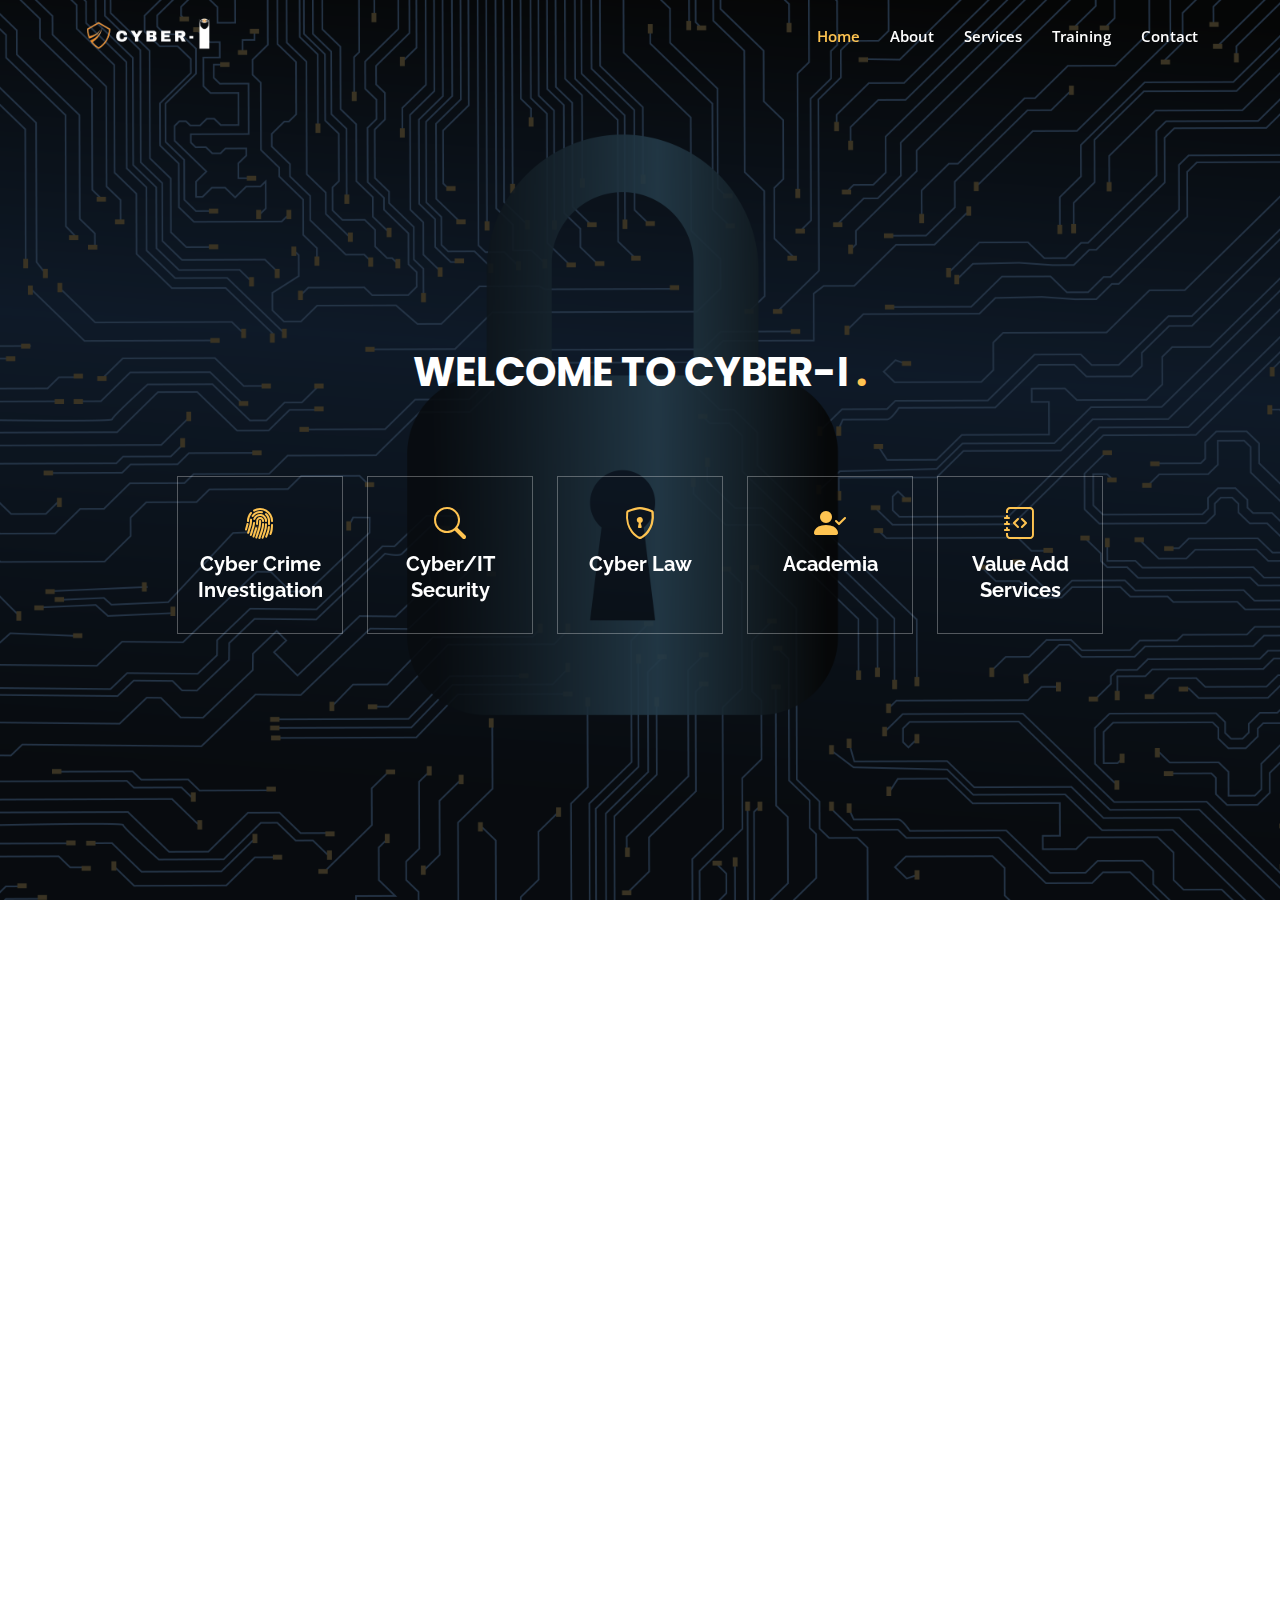
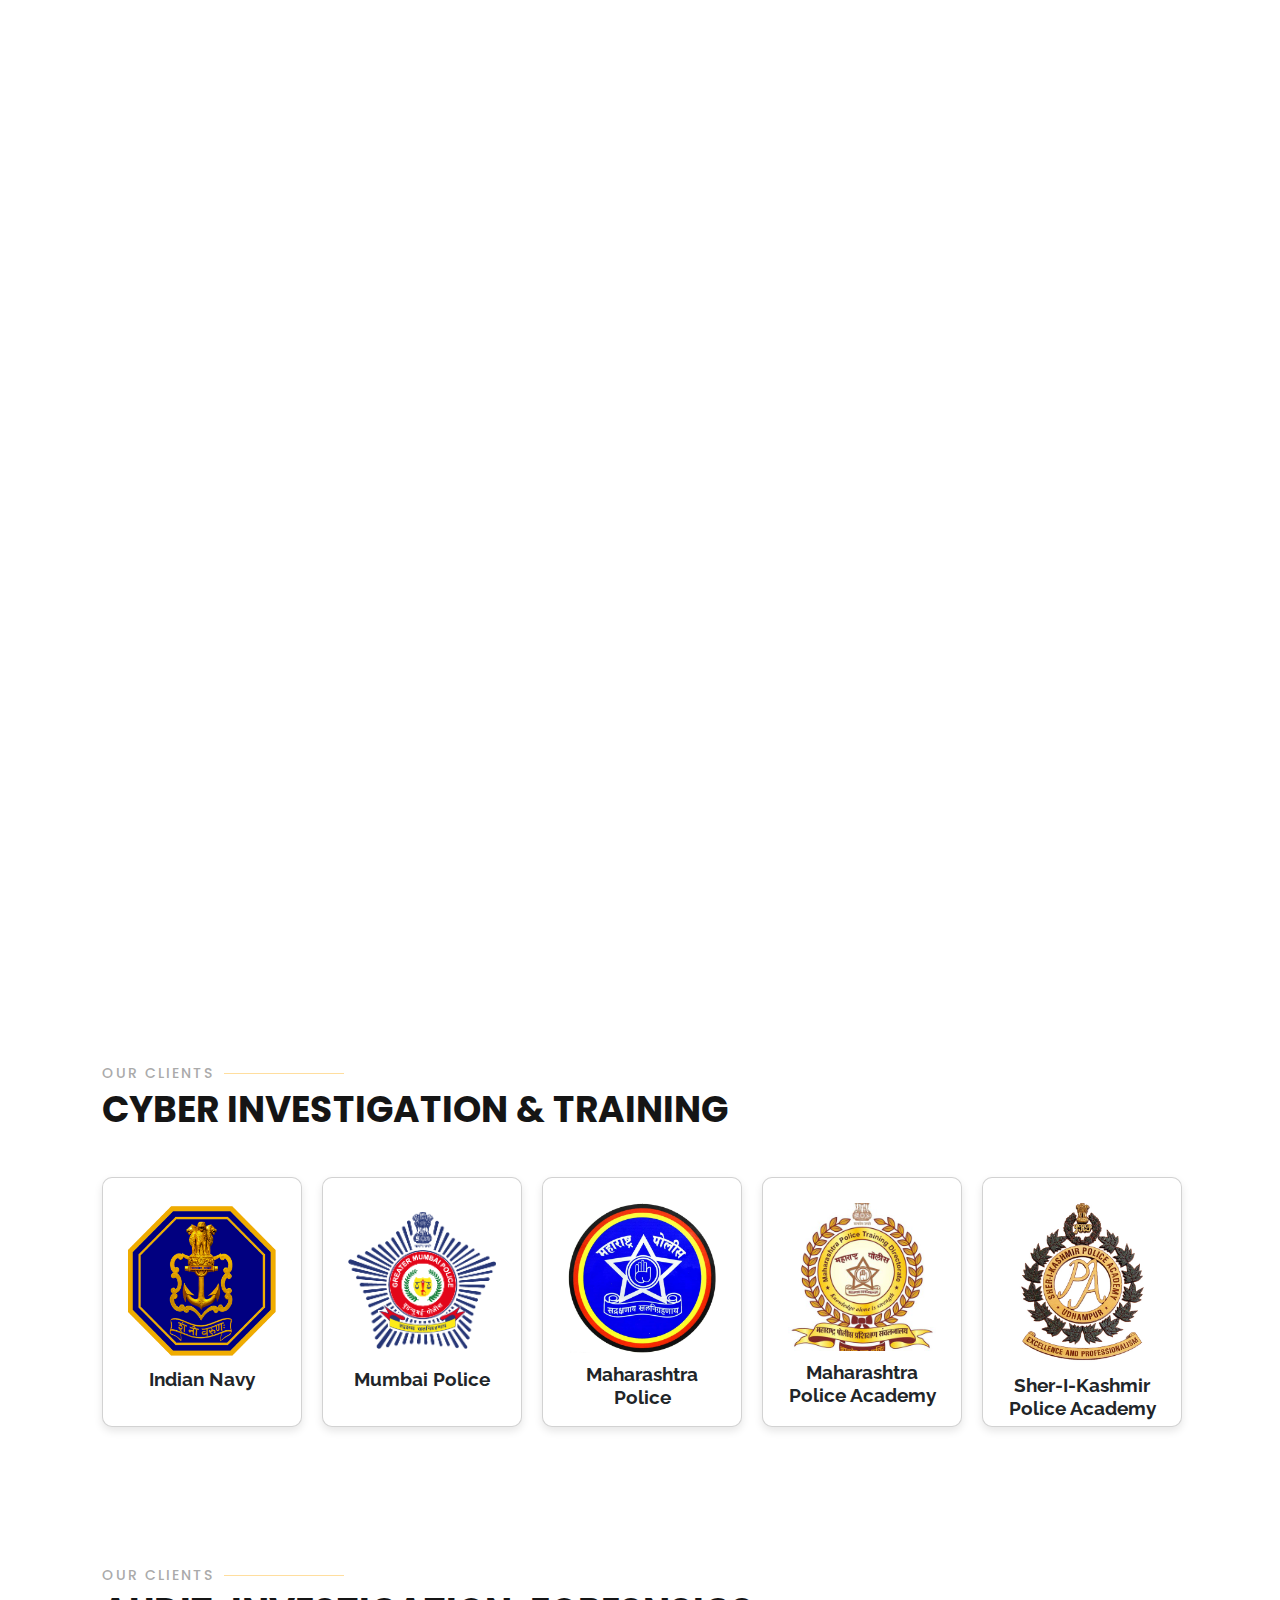
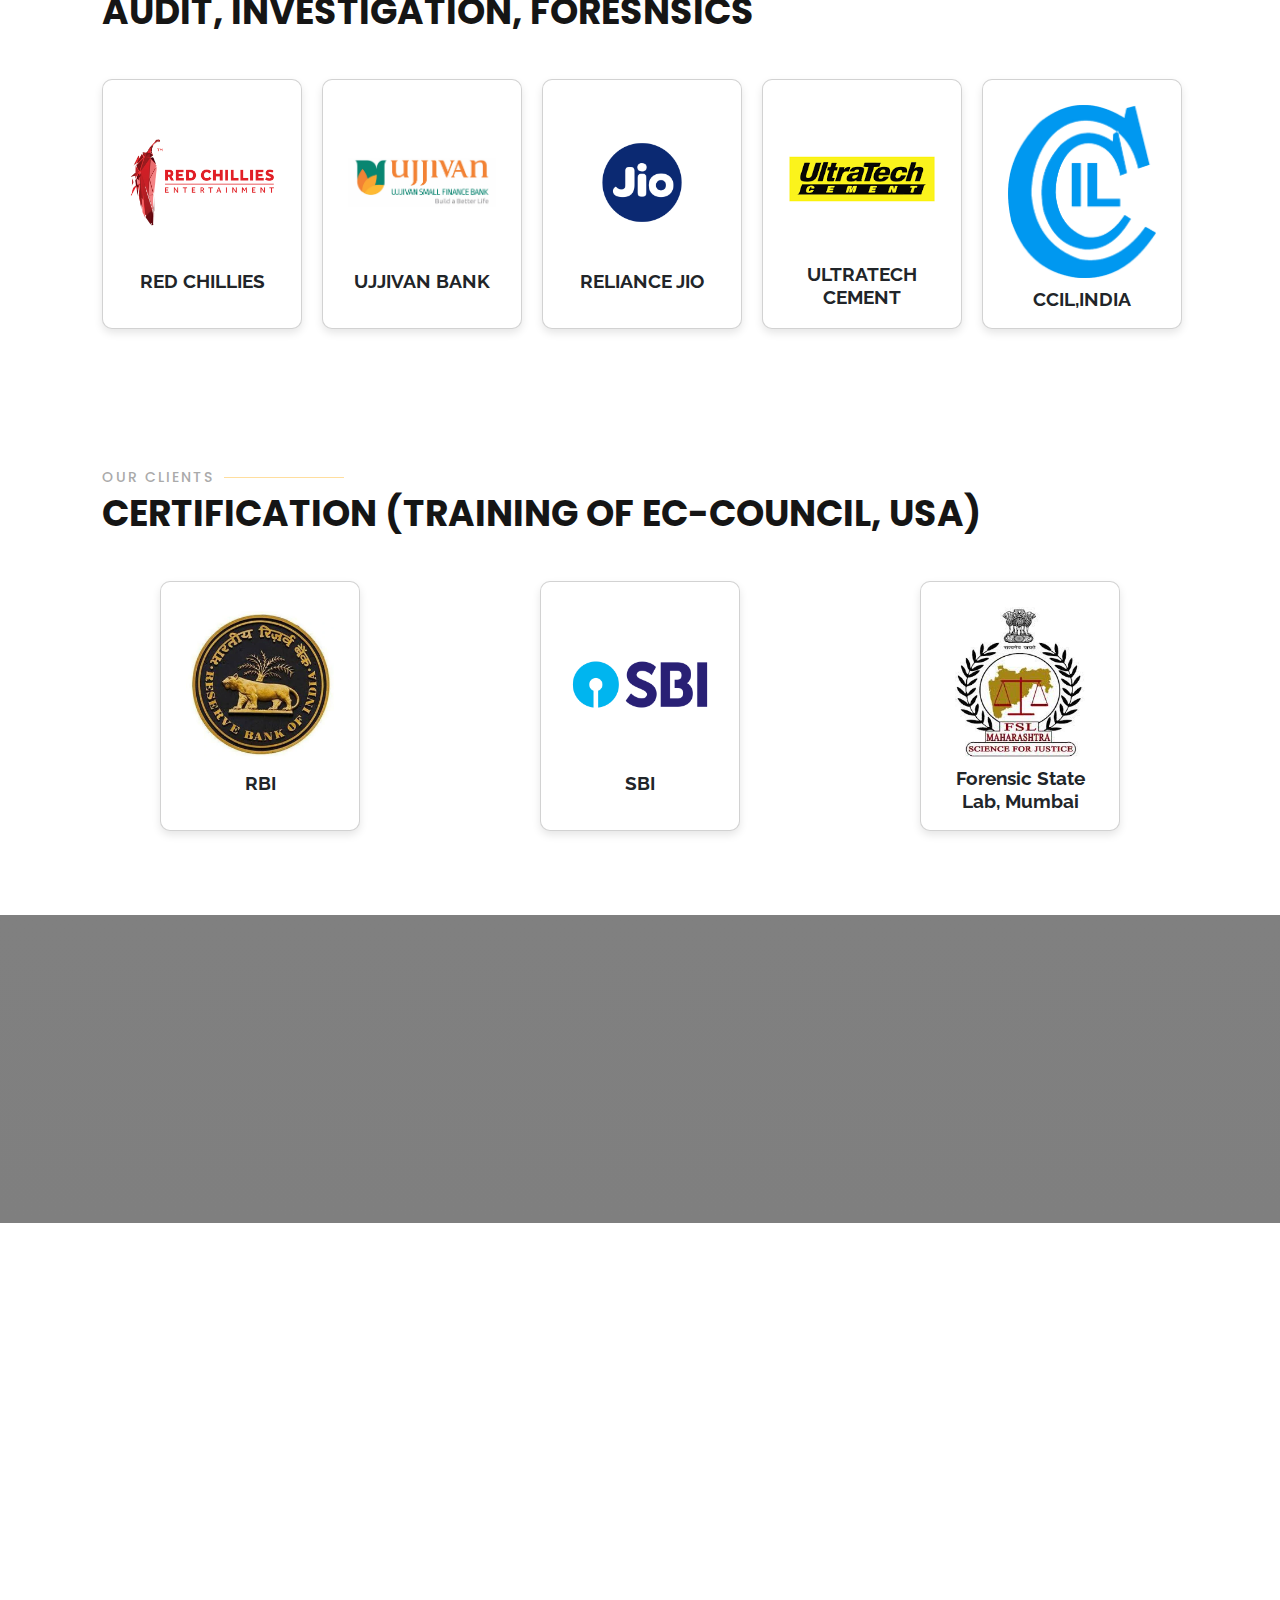
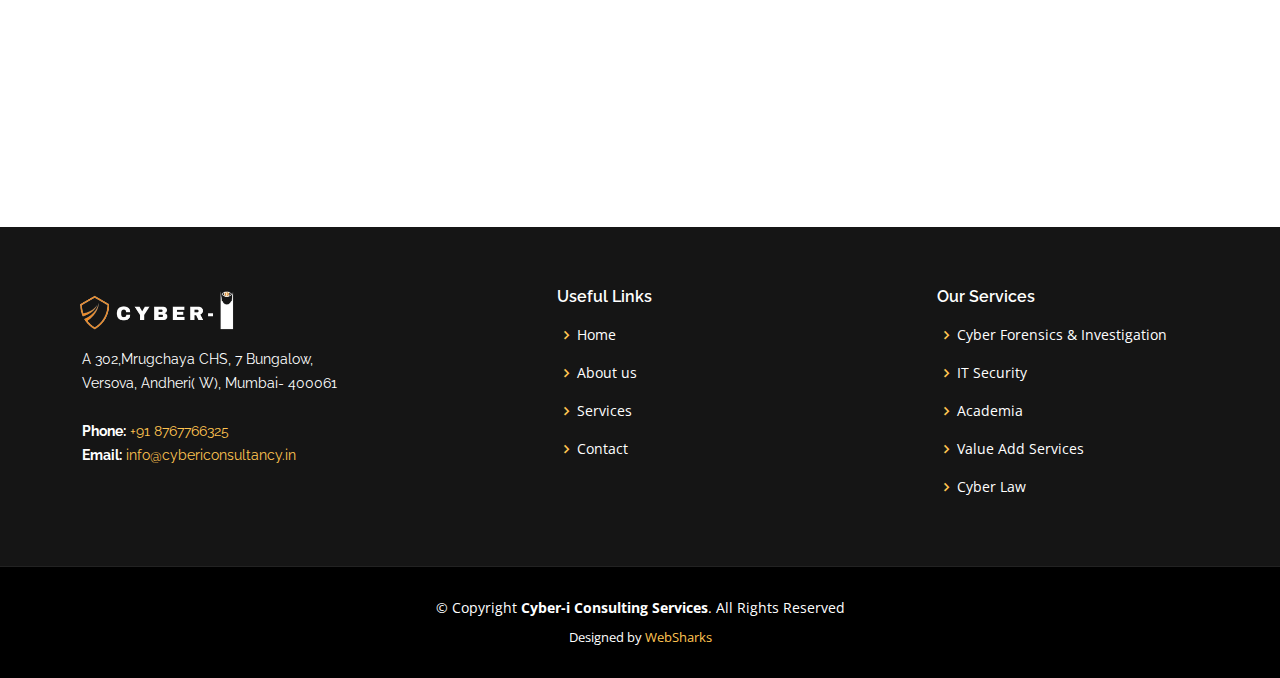
<file: index.html>
<!DOCTYPE html>
<html lang="en">

<head>
  <meta charset="utf-8">
  <meta content="width=device-width, initial-scale=1.0" name="viewport">

  <title>CYBER-I</title>
  <meta content="" name="description">
  <meta content="" name="keywords">

  <!-- Favicons -->
  <link href="assets/img/favicon1.jpg" rel="icon">
  <link href="assets/img/apple-touch-icon.png" rel="apple-touch-icon">

  <!-- Google Fonts -->
  <link
    href="https://fonts.googleapis.com/css?family=Open+Sans:300,300i,400,400i,600,600i,700,700i|Raleway:300,300i,400,400i,500,500i,600,600i,700,700i|Poppins:300,300i,400,400i,500,500i,600,600i,700,700i"
    rel="stylesheet">

  <!-- Vendor CSS Files -->
  <link href="assets/vendor/aos/aos.css" rel="stylesheet">
  <link href="assets/vendor/bootstrap/css/bootstrap.min.css" rel="stylesheet">
  <link href="assets/vendor/bootstrap-icons/bootstrap-icons.css" rel="stylesheet">
  <link href="assets/vendor/boxicons/css/boxicons.min.css" rel="stylesheet">
  <link href="assets/vendor/glightbox/css/glightbox.min.css" rel="stylesheet">
  <link href="assets/vendor/remixicon/remixicon.css" rel="stylesheet">
  <link href="assets/vendor/swiper/swiper-bundle.min.css" rel="stylesheet">

  <!-- Template Main CSS File -->
  <link href="assets/css/style.css" rel="stylesheet">

  <!-- =======================================================
  * Template Name: Gp
  * Updated: Nov 25 2023 with Bootstrap v5.3.2
  * Template URL: https://bootstrapmade.com/gp-free-multipurpose-html-bootstrap-template/
  * Author: BootstrapMade.com
  * License: https://bootstrapmade.com/license/
  ======================================================== -->
</head>

<body>

  <!-- ======= Header ======= -->
  <header id="header" class="fixed-top ">
    <div class="container d-flex justify-content-lg-between">

      <!-- <h1 class="logo me-auto me-lg-0"><a href="index.html">CYBER-I<span>.</span></a></h1> -->
      <!-- Uncomment below if you prefer to use an image logo -->
      <a href="index.html" class="logo me-auto me-lg-0"><img src="assets/img/logo.png" alt=""></a>

      <nav id="navbar" class="navbar order-last order-lg-0">
        <ul>
          <li><a class="nav-link scrollto active" href="#hero">Home</a></li>
          <li><a class="nav-link scrollto" href="#about">About</a></li>
          <li><a class="nav-link scrollto" href="#services">Services</a></li>
          <li><a class="nav-link scrollto" href="training.html">Training</a></li>
          <li><a class="nav-link scrollto" href="contact.html">Contact</a></li>
          <!-- <li class="dropdown"><a href="#"><span>Drop Down</span> <i class="bi bi-chevron-down"></i></a>
            <ul>
              <li><a href="#">Drop Down 1</a></li>
              <li class="dropdown"><a href="#"><span>Deep Drop Down</span> <i class="bi bi-chevron-right"></i></a>
                <ul>
                  <li><a href="#">Deep Drop Down 1</a></li>
                  <li><a href="#">Deep Drop Down 2</a></li>
                  <li><a href="#">Deep Drop Down 3</a></li>
                  <li><a href="#">Deep Drop Down 4</a></li>
                  <li><a href="#">Deep Drop Down 5</a></li>
                </ul>
              </li>
              <li><a href="#">Drop Down 2</a></li>
              <li><a href="#">Drop Down 3</a></li>
              <li><a href="#">Drop Down 4</a></li>
            </ul>
          </li> -->

        </ul>
        <i class="bi bi-list mobile-nav-toggle"></i>
      </nav><!-- .navbar -->

      <!-- <a href="#about"></a> -->

    </div>
  </header><!-- End Header -->

  <!-- ======= Hero Section ======= -->
  <section id="hero" class="d-flex align-items-center justify-content-center">
    <div class="container" data-aos="fade-up">

      <div class="row justify-content-center" data-aos="fade-up" data-aos-delay="150">
        <div class="col-xl-6 col-lg-8" style="width: 90vw;">
          <h1>WELCOME TO CYBER-I
            <span>.</span>
          </h1>
        </div>
      </div>

      <div class="row gy-4 mt-5 justify-content-center" data-aos="zoom-in" data-aos-delay="250">
        <div class="col-xl-2 col-md-4">
          <div class="icon-box">
            <i class="bi bi-fingerprint"></i>
            <h3><a href="services.html">Cyber Crime Investigation</a></h3>
          </div>
        </div>
        <div class="col-xl-2 col-md-4">
          <div class="icon-box">
            <i class="bi bi-search"></i>
            <h3><a href="services.html">Cyber/IT Security</a></h3>
          </div>
        </div>
        <div class="col-xl-2 col-md-4">
          <div class="icon-box">
            <i class="bi bi-shield-lock"></i>
            <h3><a href="services.html">Cyber Law</a></h3>
          </div>
        </div>
        <div class="col-xl-2 col-md-4">
          <div class="icon-box">
            <i class="bi bi-person-check-fill"></i>
            <h3><a href="services.html">Academia</a></h3>
          </div>
        </div>
        <div class="col-xl-2 col-md-4">
          <div class="icon-box">
            <i class="bi bi-journal-code"></i>
            <h3><a href="services.html">Value Add Services</a></h3>
          </div>
        </div>
        <!-- <div class="col-xl-2 col-md-4">
          <div class="icon-box">
            <i class="ri-database-2-line"></i>
            <h3><a href="">Nemos Enimade</a></h3>
          </div>
        </div> -->
      </div>

    </div>
  </section><!-- End Hero -->

  <main id="main">

    <!-- ======= About Section ======= -->
    <section id="about" class="about">
      <div class="container" data-aos="fade-up">
        <div class="section-title">
          <h2>About Us</h2>
          <p>Secure Tomorrow.</p>
        </div>
        <div class="row">
          <div class="col-lg-6 order-1 order-lg-2" data-aos="fade-left" data-aos-delay="100">
            <img src="assets/img/aboutus.jpg" class="img-fluid" alt="">
          </div>
          <div class="col-lg-6 pt-4 pt-lg-0 order-2 order-lg-1 content" data-aos="fade-right" data-aos-delay="100">
            <h3>ONE STOP SOLUTION FOR CYBER CRIME INVESTIGATION AND DIGITAL FORENSICS.</h3>
            <p class="fst-italic">
              Empowering businesses through strategic cyber security solutions, we navigate the complexities of the
              digital landscape, ensuring justice and protection in the ever-evolving world of cyber threats.
            </p>
            <ul>
              <li><i class="ri-check-double-line"></i> Proficient in Cyber Forensic Procedures and tools like Encase,
                our seasoned experts bring in-depth knowledge to investigations.</li>
              <li><i class="ri-check-double-line"></i> Former members of Mumbai Police's Cyber Crime Investigation Cell
                and Cyber Lab, our team has a proven track record in successfully handling a range of Cyber Crime cases.
              </li>
              <li><i class="ri-check-double-line"></i> Specializing in Cyber Law and IT compliances, our legal experts
                provide comprehensive support, ensuring resolution for cyber crime cases, whether Civil or Criminal.
              </li>
            </ul>
            <!-- <p>
              At CYBER-I, we boast experienced Cyber Forensic Experts with a law enforcement background, proficient in
              Cyber Forensic Procedures. Our team ensures successful resolutions for Cyber Crime cases, backed by
              comprehensive legal support specializing in Cyber Law and IT compliances.
            </p> -->
          </div>
        </div>

      </div>
    </section><!-- End About Section -->

    <!-- ======= Clients Section ======= -->
    <!-- <section id="clients" class="clients">
      <div class="container" data-aos="zoom-in">

        <div class="clients-slider swiper">
          <div class="swiper-wrapper align-items-center">
            <div class="swiper-slide"><img src="assets/img/clients/client-1.png" class="img-fluid" alt=""></div>
            <div class="swiper-slide"><img src="assets/img/clients/client-2.png" class="img-fluid" alt=""></div>
            <div class="swiper-slide"><img src="assets/img/clients/client-3.png" class="img-fluid" alt=""></div>
            <div class="swiper-slide"><img src="assets/img/clients/client-4.png" class="img-fluid" alt=""></div>
            <div class="swiper-slide"><img src="assets/img/clients/client-5.png" class="img-fluid" alt=""></div>
            <div class="swiper-slide"><img src="assets/img/clients/client-6.png" class="img-fluid" alt=""></div>
            <div class="swiper-slide"><img src="assets/img/clients/client-7.png" class="img-fluid" alt=""></div>
            <div class="swiper-slide"><img src="assets/img/clients/client-8.png" class="img-fluid" alt=""></div>
          </div>
          <div class="swiper-pagination"></div>
        </div>

      </div>
    </section> -->
    <!-- End Clients Section -->

    <!-- ======= Features Section ======= -->
    <!-- <section id="features" class="features">
      <div class="container" data-aos="fade-up">

        <div class="row">
          <div class="image col-lg-6" style='background-image: url("assets/img/features.jpg");' data-aos="fade-right">
          </div>
          <div class="col-lg-6" data-aos="fade-left" data-aos-delay="100">
            <div class="icon-box mt-5 mt-lg-0" data-aos="zoom-in" data-aos-delay="150">
              <i class="bx bx-receipt"></i>
              <h4>Est labore ad</h4>
              <p>Consequuntur sunt aut quasi enim aliquam quae harum pariatur laboris nisi ut aliquip</p>
            </div>
            <div class="icon-box mt-5" data-aos="zoom-in" data-aos-delay="150">
              <i class="bx bx-cube-alt"></i>
              <h4>Harum esse qui</h4>
              <p>Excepteur sint occaecat cupidatat non proident, sunt in culpa qui officia deserunt</p>
            </div>
            <div class="icon-box mt-5" data-aos="zoom-in" data-aos-delay="150">
              <i class="bx bx-images"></i>
              <h4>Aut occaecati</h4>
              <p>Aut suscipit aut cum nemo deleniti aut omnis. Doloribus ut maiores omnis facere</p>
            </div>
            <div class="icon-box mt-5" data-aos="zoom-in" data-aos-delay="150">
              <i class="bx bx-shield"></i>
              <h4>Beatae veritatis</h4>
              <p>Expedita veritatis consequuntur nihil tempore laudantium vitae denat pacta</p>
            </div>
          </div>
        </div>

      </div>
    </section> -->
    <!-- End Features Section -->

    <!-- ======= Services Section ======= -->
    <section id="services" class="services">
      <div class="container" data-aos="fade-up">

        <div class="section-title">
          <h2>Services</h2>
          <p>Check our Services</p>
        </div>

        <div class="row">
          <div class="col-lg-4 col-md-6 d-flex align-items-stretch" data-aos="zoom-in" data-aos-delay="100">
            <div class="icon-box">
              <div class="icon"><i class="bi bi-building-lock"></i></div>
              <h4><a href="services.html" target="_blank">Cyber Crime Investigation and Forensics 
</a></h4>
              <p>We provide Cyber Crime Investigation and Forensics Services for Corporations, Governments, Institutes, and Individuals based on our state-of-the-art forensics Tools and Team of Experts in Cyber Forensics.</p>
            </div>
          </div>

          <div class="col-lg-4 col-md-6 d-flex align-items-stretch mt-4 mt-md-0" data-aos="zoom-in"
            data-aos-delay="200">
            <div class="icon-box">
              <div class="icon"><i class="bi bi-pc-display"></i></div>
              <h4><a href="services.html" target="_blank">IT Security</a></h4>
              <p>We at Cyber-I, evaluate the existing INFORMATION TECHNOLOGY and INFORMATION SECURITY  architecture of clients with International Standards to identify the Gaps. </p>
            </div>
          </div>

          <div class="col-lg-4 col-md-6 d-flex align-items-stretch mt-4 mt-lg-0" data-aos="zoom-in"
            data-aos-delay="300">
            <div class="icon-box">
              <div class="icon"><i class="bi bi-phone"></i></div>
              <h4><a href="services.html" target="_blank">Academia</a></h4>
              <p>We at Cyber-I always thrive on enhancing human capabilities by providing Certification Training in the field of Cyber Forensics and IT Security to deal with Cyber Threats. </p>
            </div>
          </div>

          <div class="col-lg-4 col-md-6 d-flex align-items-stretch mt-4" data-aos="zoom-in" data-aos-delay="100">
            <div class="icon-box">
              <div class="icon"> <i class="bi bi-shield-lock"></i></div>
              <h4><a href="services.html" target="_blank">Cyber Law</a></h4>
              <p>Our team consists of practicing advocates, retired police officials etc. who can consult you various
                aspects related to Cyber Law</p>
            </div>
          </div>

          <div class="col-lg-4 col-md-6 d-flex align-items-stretch mt-4" data-aos="zoom-in" data-aos-delay="200">
            <div class="icon-box">
              <div class="icon"><i class="bi bi-person-fill-lock"></i></div>
              <h4><a href="services.html" target="_blank">Value Add Services
</a></h4>
              <p>Cyber -I emphasize providing value-added services to its clients in terms of Digital Marketing & Development & Testing.

 
</p>
            </div>
          </div>


        </div>

      </div>
    </section><!-- End Services Section -->
 

      <section class="services-help">
          <div class="container">
            <div class="section-title">
              <h2>Our Clients</h2>
              <p>Cyber Investigation & Training</p>
          </div>
              <div class="row  justify-content-center">
                  <div class="col-lg-2 col-md-4 col-sm-12 client-des">
                      <div class="card mx-auto mb-4" style="height: 250px; padding: 25px;">
                          <img src="/assets/img/clients/navy.png" alt="" style="width: 100%;  margin: auto;">
                          <h2>Indian Navy</h2>
                      </div>
                  </div>
                  <div class="col-lg-2 col-md-4 col-sm-12 client-des">
                      <div class="card mx-auto mb-4" style="height: 250px; padding: 25px;">
                        <img src="/assets/img/clients/Mumbai-Police-Color.png" alt="" style="width: 100%;  margin: auto;">
                        <h2>Mumbai Police</h2>
                      </div>
                  </div>
                  <div class="col-lg-2 col-md-4 col-sm-12 client-des">
                      <div class="card mx-auto mb-4" style="height: 250px; padding: 25px;">
                        <img src="/assets/img/clients/maharashtra-police.jpg" alt="" style="width: 100%;  margin: auto;">
                        <h2>Maharashtra Police</h2>
                      </div>
                  </div>
                  <div class="col-lg-2 col-md-4 col-sm-12 client-des">
                      <div class="card mx-auto mb-4" style="height: 250px; padding: 25px;">
                        <img src="/assets/img/clients/maharashtra-police-academy.jpg" alt="" style="width: 100%;  margin: auto;">
                        <h2>Maharashtra Police Academy</h2>
                      </div>
                  </div>
                  <div class="col-lg-2 col-md-4 col-sm-12 client-des">
                    <div class="card mx-auto mb-4" style="height: 250px; padding: 25px;">
                      <img src="/assets/img/clients/sher-i-kashmir.jpg" alt="" style="width: 85%;  margin: auto;">
                      <h2>Sher-I-Kashmir Police Academy</h2>
                    </div>
                </div>
              </div>
          </div>

      </section>

      <section class="services-help">
        <div class="container">
          <div class="section-title">
            <h2>Our Clients</h2>
            <p>AUDIT, INVESTIGATION, FORESNSICS</p>
        </div>
            <div class="row  justify-content-center">
                <div class="col-lg-2 col-md-4 col-sm-12 client-des">
                    <div class="card mx-auto mb-4" style="height: 250px; padding: 25px;">
                        <img src="/assets/img/clients/red-chillies.png" alt="" style="width: 100%; margin: auto;">
                        <h2>RED CHILLIES</h2>
                    </div>
                </div>
                <div class="col-lg-2 col-md-4 col-sm-12 client-des">
                    <div class="card mx-auto mb-4" style="height: 250px; padding: 25px;">
                      <img src="/assets/img/clients/ujjivan.jpg" alt="" style="width: 100%; margin: auto;">
                      <h2>UJJIVAN BANK</h2>
                    </div>
                </div>
                <div class="col-lg-2 col-md-4 col-sm-12 client-des">
                    <div class="card mx-auto mb-4" style="height: 250px; padding: 25px;">
                      <img src="/assets/img/clients/Jio-Logo.png" alt="" style="width: 100%; margin: auto;">
                      <h2>RELIANCE JIO</h2>
                    </div>
                </div>
                <div class="col-lg-2 col-md-4 col-sm-12 client-des">
                    <div class="card mx-auto mb-4" style="height: 250px; padding: 25px;">
                      <img src="/assets/img/clients/ultratech.png" alt="" style="width: 100%; margin: auto;">
                      <h2>ULTRATECH CEMENT</h2>
                    </div>
                </div>
                <div class="col-lg-2 col-md-4 col-sm-12 client-des">
                  <div class="card mx-auto mb-4" style="height: 250px; padding: 25px;">
                    <img src="/assets/img/clients/ccil.png" alt="" style="width: 100%; margin: auto;">
                    <h2>CCIL,INDIA</h2>
                  </div>
              </div>
            </div>
        </div>

    </section>

    <section class="services-help">
      <div class="container">
        <div class="section-title">
          <h2>Our Clients</h2>
          <p>Certification (Training of EC-Council, USA)</p>
      </div>
          <div class="row  justify-content-center">
              <div class="col-lg-4 col-md-4 col-sm-12">
                  <div class="card mx-auto mb-4" style="height: 250px; padding: 25px;">
                      <img src="/assets/img/clients/RBI.webp" alt="" style="width: 100%; margin: auto;">
                      <h2>RBI</h2>
                  </div>
              </div>
              <div class="col-lg-4 col-md-4 col-sm-12">
                  <div class="card mx-auto mb-4" style="height: 250px; padding: 25px;">
                    <img src="/assets/img/clients/sbi.png" alt="" style="width: 100%; margin: auto;">
                    <h2>SBI</h2>
                  </div>
              </div>
              <div class="col-lg-4 col-md-4 col-sm-12">
                  <div class="card mx-auto mb-4" style="height: 250px; padding: 25px;">
                    <img src="/assets/img/clients/fslm.jpg" alt="" style="width: 88%; margin: auto;">
                    <h2>Forensic State Lab, Mumbai</h2>
                  </div>
              </div>
          </div>
      </div>

  </section>

    <!-- ======= Cta Section ======= -->
    <section id="cta" class="cta">
      <div class="container" data-aos="zoom-in">

        <div class="text-center">
          <h3>Secure Your Digital Future</h3>
          <p> Need assistance securing your digital fortress? Have a question about our cybersecurity solutions? Don't
            hesitate to reach out. Our team of experts is ready to help you navigate the complex landscape of online
            security.</p>
          <a class="cta-btn" href="tel:91 9821624926"><i class="bi bi-telephone-fill"></i></a>
          <a class="cta-btn" href="mailto:contact@cybericonsultancy.com"><i class="bi bi-envelope-fill"></i></a>
        </div>

      </div>
    </section><!-- End Cta Section -->

    <!-- ======= Portfolio Section ======= -->
    <!-- <section id="portfolio" class="portfolio">
      <div class="container" data-aos="fade-up">

        <div class="section-title">
          <h2>Portfolio</h2>
          <p>Check our Portfolio</p>
        </div>

        <div class="row" data-aos="fade-up" data-aos-delay="100">
          <div class="col-lg-12 d-flex justify-content-center">
            <ul id="portfolio-flters">
              <li data-filter="*" class="filter-active">All</li>
              <li data-filter=".filter-app">App</li>
              <li data-filter=".filter-card">Card</li>
              <li data-filter=".filter-web">Web</li>
            </ul>
          </div>
        </div>

        <div class="row portfolio-container" data-aos="fade-up" data-aos-delay="200">

          <div class="col-lg-4 col-md-6 portfolio-item filter-app">
            <div class="portfolio-wrap">
              <img src="assets/img/portfolio/portfolio-1.jpg" class="img-fluid" alt="">
              <div class="portfolio-info">
                <h4>App 1</h4>
                <p>App</p>
                <div class="portfolio-links">
                  <a href="assets/img/portfolio/portfolio-1.jpg" data-gallery="portfolioGallery"
                    class="portfolio-lightbox" title="App 1"><i class="bx bx-plus"></i></a>
                  <a href="portfolio-details.html" title="More Details"><i class="bx bx-link"></i></a>
                </div>
              </div>
            </div>
          </div>

          <div class="col-lg-4 col-md-6 portfolio-item filter-web">
            <div class="portfolio-wrap">
              <img src="assets/img/portfolio/portfolio-2.jpg" class="img-fluid" alt="">
              <div class="portfolio-info">
                <h4>Web 3</h4>
                <p>Web</p>
                <div class="portfolio-links">
                  <a href="assets/img/portfolio/portfolio-2.jpg" data-gallery="portfolioGallery"
                    class="portfolio-lightbox" title="Web 3"><i class="bx bx-plus"></i></a>
                  <a href="portfolio-details.html" title="More Details"><i class="bx bx-link"></i></a>
                </div>
              </div>
            </div>
          </div>

          <div class="col-lg-4 col-md-6 portfolio-item filter-app">
            <div class="portfolio-wrap">
              <img src="assets/img/portfolio/portfolio-3.jpg" class="img-fluid" alt="">
              <div class="portfolio-info">
                <h4>App 2</h4>
                <p>App</p>
                <div class="portfolio-links">
                  <a href="assets/img/portfolio/portfolio-3.jpg" data-gallery="portfolioGallery"
                    class="portfolio-lightbox" title="App 2"><i class="bx bx-plus"></i></a>
                  <a href="portfolio-details.html" title="More Details"><i class="bx bx-link"></i></a>
                </div>
              </div>
            </div>
          </div>

          <div class="col-lg-4 col-md-6 portfolio-item filter-card">
            <div class="portfolio-wrap">
              <img src="assets/img/portfolio/portfolio-4.jpg" class="img-fluid" alt="">
              <div class="portfolio-info">
                <h4>Card 2</h4>
                <p>Card</p>
                <div class="portfolio-links">
                  <a href="assets/img/portfolio/portfolio-4.jpg" data-gallery="portfolioGallery"
                    class="portfolio-lightbox" title="Card 2"><i class="bx bx-plus"></i></a>
                  <a href="portfolio-details.html" title="More Details"><i class="bx bx-link"></i></a>
                </div>
              </div>
            </div>
          </div>

          <div class="col-lg-4 col-md-6 portfolio-item filter-web">
            <div class="portfolio-wrap">
              <img src="assets/img/portfolio/portfolio-5.jpg" class="img-fluid" alt="">
              <div class="portfolio-info">
                <h4>Web 2</h4>
                <p>Web</p>
                <div class="portfolio-links">
                  <a href="assets/img/portfolio/portfolio-5.jpg" data-gallery="portfolioGallery"
                    class="portfolio-lightbox" title="Web 2"><i class="bx bx-plus"></i></a>
                  <a href="portfolio-details.html" title="More Details"><i class="bx bx-link"></i></a>
                </div>
              </div>
            </div>
          </div>

          <div class="col-lg-4 col-md-6 portfolio-item filter-app">
            <div class="portfolio-wrap">
              <img src="assets/img/portfolio/portfolio-6.jpg" class="img-fluid" alt="">
              <div class="portfolio-info">
                <h4>App 3</h4>
                <p>App</p>
                <div class="portfolio-links">
                  <a href="assets/img/portfolio/portfolio-6.jpg" data-gallery="portfolioGallery"
                    class="portfolio-lightbox" title="App 3"><i class="bx bx-plus"></i></a>
                  <a href="portfolio-details.html" title="More Details"><i class="bx bx-link"></i></a>
                </div>
              </div>
            </div>
          </div>

          <div class="col-lg-4 col-md-6 portfolio-item filter-card">
            <div class="portfolio-wrap">
              <img src="assets/img/portfolio/portfolio-7.jpg" class="img-fluid" alt="">
              <div class="portfolio-info">
                <h4>Card 1</h4>
                <p>Card</p>
                <div class="portfolio-links">
                  <a href="assets/img/portfolio/portfolio-7.jpg" data-gallery="portfolioGallery"
                    class="portfolio-lightbox" title="Card 1"><i class="bx bx-plus"></i></a>
                  <a href="portfolio-details.html" title="More Details"><i class="bx bx-link"></i></a>
                </div>
              </div>
            </div>
          </div>

          <div class="col-lg-4 col-md-6 portfolio-item filter-card">
            <div class="portfolio-wrap">
              <img src="assets/img/portfolio/portfolio-8.jpg" class="img-fluid" alt="">
              <div class="portfolio-info">
                <h4>Card 3</h4>
                <p>Card</p>
                <div class="portfolio-links">
                  <a href="assets/img/portfolio/portfolio-8.jpg" data-gallery="portfolioGallery"
                    class="portfolio-lightbox" title="Card 3"><i class="bx bx-plus"></i></a>
                  <a href="portfolio-details.html" title="More Details"><i class="bx bx-link"></i></a>
                </div>
              </div>
            </div>
          </div>

          <div class="col-lg-4 col-md-6 portfolio-item filter-web">
            <div class="portfolio-wrap">
              <img src="assets/img/portfolio/portfolio-9.jpg" class="img-fluid" alt="">
              <div class="portfolio-info">
                <h4>Web 3</h4>
                <p>Web</p>
                <div class="portfolio-links">
                  <a href="assets/img/portfolio/portfolio-9.jpg" data-gallery="portfolioGallery"
                    class="portfolio-lightbox" title="Web 3"><i class="bx bx-plus"></i></a>
                  <a href="portfolio-details.html" title="More Details"><i class="bx bx-link"></i></a>
                </div>
              </div>
            </div>
          </div>

        </div>

      </div>
    </section> -->
    <!-- End Portfolio Section -->

    <!-- ======= Counts Section ======= -->
    <!-- <section id="counts" class="counts">
      <div class="container" data-aos="fade-up">

        <div class="row no-gutters">
          <div class="image col-xl-5 d-flex align-items-stretch justify-content-center justify-content-lg-start"
            data-aos="fade-right" data-aos-delay="100"></div>
          <div class="col-xl-7 ps-4 ps-lg-5 pe-4 pe-lg-1 d-flex align-items-stretch" data-aos="fade-left"
            data-aos-delay="100">
            <div class="content d-flex flex-column justify-content-center">
              <h3>Voluptatem dignissimos provident quasi</h3>
              <p>
                Lorem ipsum dolor sit amet, consectetur adipiscing elit, sed do eiusmod tempor incididunt ut labore et
                dolore magna aliqua. Duis aute irure dolor in reprehenderit
              </p>
              <div class="row">
                <div class="col-md-6 d-md-flex align-items-md-stretch">
                  <div class="count-box">
                    <i class="bi bi-emoji-smile"></i>
                    <span data-purecounter-start="0" data-purecounter-end="65" data-purecounter-duration="2"
                      class="purecounter"></span>
                    <p><strong>Happy Clients</strong> consequuntur voluptas nostrum aliquid ipsam architecto ut.</p>
                  </div>
                </div>

                <div class="col-md-6 d-md-flex align-items-md-stretch">
                  <div class="count-box">
                    <i class="bi bi-journal-richtext"></i>
                    <span data-purecounter-start="0" data-purecounter-end="85" data-purecounter-duration="2"
                      class="purecounter"></span>
                    <p><strong>Projects</strong> adipisci atque cum quia aspernatur totam laudantium et quia dere tan
                    </p>
                  </div>
                </div>

                <div class="col-md-6 d-md-flex align-items-md-stretch">
                  <div class="count-box">
                    <i class="bi bi-clock"></i>
                    <span data-purecounter-start="0" data-purecounter-end="35" data-purecounter-duration="4"
                      class="purecounter"></span>
                    <p><strong>Years of experience</strong> aut commodi quaerat modi aliquam nam ducimus aut voluptate
                      non vel</p>
                  </div>
                </div>

                <div class="col-md-6 d-md-flex align-items-md-stretch">
                  <div class="count-box">
                    <i class="bi bi-award"></i>
                    <span data-purecounter-start="0" data-purecounter-end="20" data-purecounter-duration="4"
                      class="purecounter"></span>
                    <p><strong>Awards</strong> rerum asperiores dolor alias quo reprehenderit eum et nemo pad der</p>
                  </div>
                </div>
              </div>
            </div>
             End .content
          </div>
        </div>

      </div>
    </section> -->
    <!-- End Counts Section -->

    <!-- ======= Testimonials Section ======= -->
    <!-- <section id="testimonials" class="testimonials">
      <div class="container" data-aos="zoom-in">

        <div class="testimonials-slider swiper" data-aos="fade-up" data-aos-delay="100">
          <div class="swiper-wrapper">

            <div class="swiper-slide">
              <div class="testimonial-item">
                <img src="assets/img/testimonials/testimonials-1.jpg" class="testimonial-img" alt="">
                <h3>Saul Goodman</h3>
                <h4>Ceo &amp; Founder</h4>
                <p>
                  <i class="bx bxs-quote-alt-left quote-icon-left"></i>
                  Proin iaculis purus consequat sem cure digni ssim donec porttitora entum suscipit rhoncus. Accusantium
                  quam, ultricies eget id, aliquam eget nibh et. Maecen aliquam, risus at semper.
                  <i class="bx bxs-quote-alt-right quote-icon-right"></i>
                </p>
              </div>
            </div>End testimonial item 

    <div class="swiper-slide">
      <div class="testimonial-item">
        <img src="assets/img/testimonials/testimonials-2.jpg" class="testimonial-img" alt="">
        <h3>Sara Wilsson</h3>
        <h4>Designer</h4>
        <p>
          <i class="bx bxs-quote-alt-left quote-icon-left"></i>
          Export tempor illum tamen malis malis eram quae irure esse labore quem cillum quid cillum eram malis
          quorum velit fore eram velit sunt aliqua noster fugiat irure amet legam anim culpa.
          <i class="bx bxs-quote-alt-right quote-icon-right"></i>
        </p>
      </div>
    </div>
    <!-- End testimonial item 

    <div class="swiper-slide">
      <div class="testimonial-item">
        <img src="assets/img/testimonials/testimonials-3.jpg" class="testimonial-img" alt="">
        <h3>Jena Karlis</h3>
        <h4>Store Owner</h4>
        <p>
          <i class="bx bxs-quote-alt-left quote-icon-left"></i>
          Enim nisi quem export duis labore cillum quae magna enim sint quorum nulla quem veniam duis minim
          tempor labore quem eram duis noster aute amet eram fore quis sint minim.
          <i class="bx bxs-quote-alt-right quote-icon-right"></i>
        </p>
      </div>
    </div>
    <!-- End testimonial item 

    <div class="swiper-slide">
      <div class="testimonial-item">
        <img src="assets/img/testimonials/testimonials-4.jpg" class="testimonial-img" alt="">
        <h3>Matt Brandon</h3>
        <h4>Freelancer</h4>
        <p>
          <i class="bx bxs-quote-alt-left quote-icon-left"></i>
          Fugiat enim eram quae cillum dolore dolor amet nulla culpa multos export minim fugiat minim velit
          minim dolor enim duis veniam ipsum anim magna sunt elit fore quem dolore labore illum veniam.
          <i class="bx bxs-quote-alt-right quote-icon-right"></i>
        </p>
      </div>
    </div>
    <!-- End testimonial item 

    <div class="swiper-slide">
      <div class="testimonial-item">
        <img src="assets/img/testimonials/testimonials-5.jpg" class="testimonial-img" alt="">
        <h3>John Larson</h3>
        <h4>Entrepreneur</h4>
        <p>
          <i class="bx bxs-quote-alt-left quote-icon-left"></i>
          Quis quorum aliqua sint quem legam fore sunt eram irure aliqua veniam tempor noster veniam enim culpa
          labore duis sunt culpa nulla illum cillum fugiat legam esse veniam culpa fore nisi cillum quid.
          <i class="bx bxs-quote-alt-right quote-icon-right"></i>
        </p>
      </div>
    </div>
    <!-- End testimonial item
    </div>
    <div class="swiper-pagination"></div>
    </div>

    </div>
    </section> -->
    <!-- End Testimonials Section -->

    <!-- ======= Team Section ======= -->
    <section id="team" class="team">
      <div class="container" data-aos="fade-up">

        <div class="section-title">
          <h2>Team</h2>
          <p>Check our Team</p>
        </div>

        <div class="row justify-content-lg-between">



          <div class="col-lg-3 col-md-6 d-flex align-items-stretch mx-auto">
            <div class="member" data-aos="fade-up" data-aos-delay="200">
              <div class="member-img">
                <img src="assets/img/team/Picture1.png" class="img-fluid" alt="">
                <!-- <div class="social">
                  <a href=""><i class="bi bi-twitter"></i></a>
                  <a href=""><i class="bi bi-facebook"></i></a>
                  <a href=""><i class="bi bi-instagram"></i></a>
                  <a href=""><i class="bi bi-linkedin"></i></a>
                </div> -->
              </div>
              <div class="member-info">
                <h4 style="text-align: center;">Vikrant Pawar </h4>
                <span style="text-align: center;">CHFI, ECIH, CEH</span>
              </div>
            </div>
          </div>




        </div>


      </div>
    </section><!-- End Team Section -->

    <!-- ======= Contact Section ======= -->
    <!-- <section id="contact" class="contact">
      <div class="container" data-aos="fade-up">

        <div class="section-title">
          <h2>Contact</h2>
          <p>Contact Us</p>
        </div>

        <div>
          <iframe style="border:0; width: 100%; height: 270px;"
            src="https://www.google.com/maps/embed?pb=!1m14!1m8!1m3!1d12097.433213460943!2d-74.0062269!3d40.7101282!3m2!1i1024!2i768!4f13.1!3m3!1m2!1s0x0%3A0xb89d1fe6bc499443!2sDowntown+Conference+Center!5e0!3m2!1smk!2sbg!4v1539943755621"
            frameborder="0" allowfullscreen></iframe>
        </div>

        <div class="row mt-5">

          <div class="col-lg-4">
            <div class="info">
              <div class="address">
                <i class="bi bi-geo-alt"></i>
                <h4>Location:</h4>
                <p>A108 Adam Street, New York, NY 535022</p>
              </div>

              <div class="email">
                <i class="bi bi-envelope"></i>
                <h4>Email:</h4>
                <p>info@example.com</p>
              </div>

              <div class="phone">
                <i class="bi bi-phone"></i>
                <h4>Call:</h4>
                <p>+1 5589 55488 55s</p>
              </div>

            </div>

          </div>

          <div class="col-lg-8 mt-5 mt-lg-0">

            <form action="forms/contact.php" method="post" role="form" class="php-email-form">
              <div class="row">
                <div class="col-md-6 form-group">
                  <input type="text" name="name" class="form-control" id="name" placeholder="Your Name" required>
                </div>
                <div class="col-md-6 form-group mt-3 mt-md-0">
                  <input type="email" class="form-control" name="email" id="email" placeholder="Your Email" required>
                </div>
              </div>
              <div class="form-group mt-3">
                <input type="text" class="form-control" name="subject" id="subject" placeholder="Subject" required>
              </div>
              <div class="form-group mt-3">
                <textarea class="form-control" name="message" rows="5" placeholder="Message" required></textarea>
              </div>
              <div class="my-3">
                <div class="loading">Loading</div>
                <div class="error-message"></div>
                <div class="sent-message">Your message has been sent. Thank you!</div>
              </div>
              <div class="text-center"><button type="submit">Send Message</button></div>
            </form>

          </div>

        </div>

      </div>
    </section> -->
    <!-- End Contact Section -->

  </main><!-- End #main -->

  <!-- ======= Footer ======= -->
  <footer id="footer">
    <div class="footer-top">
      <div class="container">
        <div class="row justify-content-lg-between">

          <div class="col-lg-3 col-md-6">
            <div class="footer-info">
              <a href="index.html" class="logo me-auto">
                <img src="assets/img/logo.png" alt="" style="height: 50px; margin: 0 0 10px -8px;">
              </a>
              <p>

                A 302,Mrugchaya CHS, 7 Bungalow, Versova, Andheri( W), Mumbai- 400061<br><br>
                <strong>Phone:</strong> <a href="tel:+91 8767766325">+91 8767766325</a><br>
                <strong>Email:</strong> <a href="mailto:info@cybericonsultancy.in">info@cybericonsultancy.in</a><br>
              </p>
              <!-- <div class="social-links mt-3">
                <a href="#" class="twitter"><i class="bx bxl-twitter"></i></a>
                <a href="#" class="facebook"><i class="bx bxl-facebook"></i></a>
                <a href="#" class="instagram"><i class="bx bxl-instagram"></i></a>
                <a href="#" class="google-plus"><i class="bx bxl-skype"></i></a>
                <a href="#" class="linkedin"><i class="bx bxl-linkedin"></i></a>
              </div> -->
            </div>
          </div>

          <div class="col-lg-2 col-md-6 footer-links">
            <h4>Useful Links</h4>
            <ul>
              <li><i class="bx bx-chevron-right"></i> <a href="#">Home</a></li>
              <li><i class="bx bx-chevron-right"></i> <a href="#about">About us</a></li>
              <li><i class="bx bx-chevron-right"></i> <a href="services.html">Services</a></li>
              <li><i class="bx bx-chevron-right"></i> <a href="contact.html">Contact</a></li>
              <!-- <li><i class="bx bx-chevron-right"></i> <a href="#">Privacy policy</a></li> -->
            </ul>
          </div>

           <div class="col-lg-3 col-md-6 footer-links">
                        <h4>Our Services</h4>
                        <ul>
                            <li><i class="bx bx-chevron-right"></i> <a href="services.html">Cyber Forensics & Investigation</a></li>
                            <li><i class="bx bx-chevron-right"></i> <a href="services.html">IT Security</a></li>
                            <li><i class="bx bx-chevron-right"></i> <a href="services.html">Academia</a></li>
                            <li><i class="bx bx-chevron-right"></i> <a href="services.html">Value Add Services</a></li>
                            <li><i class="bx bx-chevron-right"></i> <a href="services.html">Cyber Law</a></li>
                        </ul>
                    </div>

          <!-- <div class="col-lg-4 col-md-6 footer-newsletter">
            <h4>Our Newsletter</h4>
            <p>Tamen quem nulla quae legam multos aute sint culpa legam noster magna</p>
            <form action="" method="post">
              <input type="email" name="email"><input type="submit" value="Subscribe">
            </form>

          </div> -->

        </div>
      </div>
    </div>

    <div class="container">
      <div class="copyright">
        &copy; Copyright <strong><span>Cyber-i Consulting Services</span></strong>. All Rights Reserved
      </div>
      <div class="credits">
        <!-- All the links in the footer should remain intact. -->
        <!-- You can delete the links only if you purchased the pro version. -->
        <!-- Licensing information: https://bootstrapmade.com/license/ -->
        <!-- Purchase the pro version with working PHP/AJAX contact form: https://bootstrapmade.com/gp-free-multipurpose-html-bootstrap-template/ -->
        Designed by <a style="color: #ffc451;">WebSharks</a>
      </div>
    </div>
  </footer>
  <!-- End Footer -->

  <div id="preloader"></div>
  <a href="#" class="back-to-top d-flex align-items-center justify-content-center"><i
      class="bi bi-arrow-up-short"></i></a>

  <!-- Vendor JS Files -->
  <script src="assets/vendor/purecounter/purecounter_vanilla.js"></script>
  <script src="assets/vendor/aos/aos.js"></script>
  <script src="assets/vendor/bootstrap/js/bootstrap.bundle.min.js"></script>
  <script src="assets/vendor/glightbox/js/glightbox.min.js"></script>
  <script src="assets/vendor/isotope-layout/isotope.pkgd.min.js"></script>
  <script src="assets/vendor/swiper/swiper-bundle.min.js"></script>
  <script src="assets/vendor/php-email-form/validate.js"></script>

  <!-- Template Main JS File -->
  <script src="assets/js/main.js"></script>

</body>

</html>
</file>
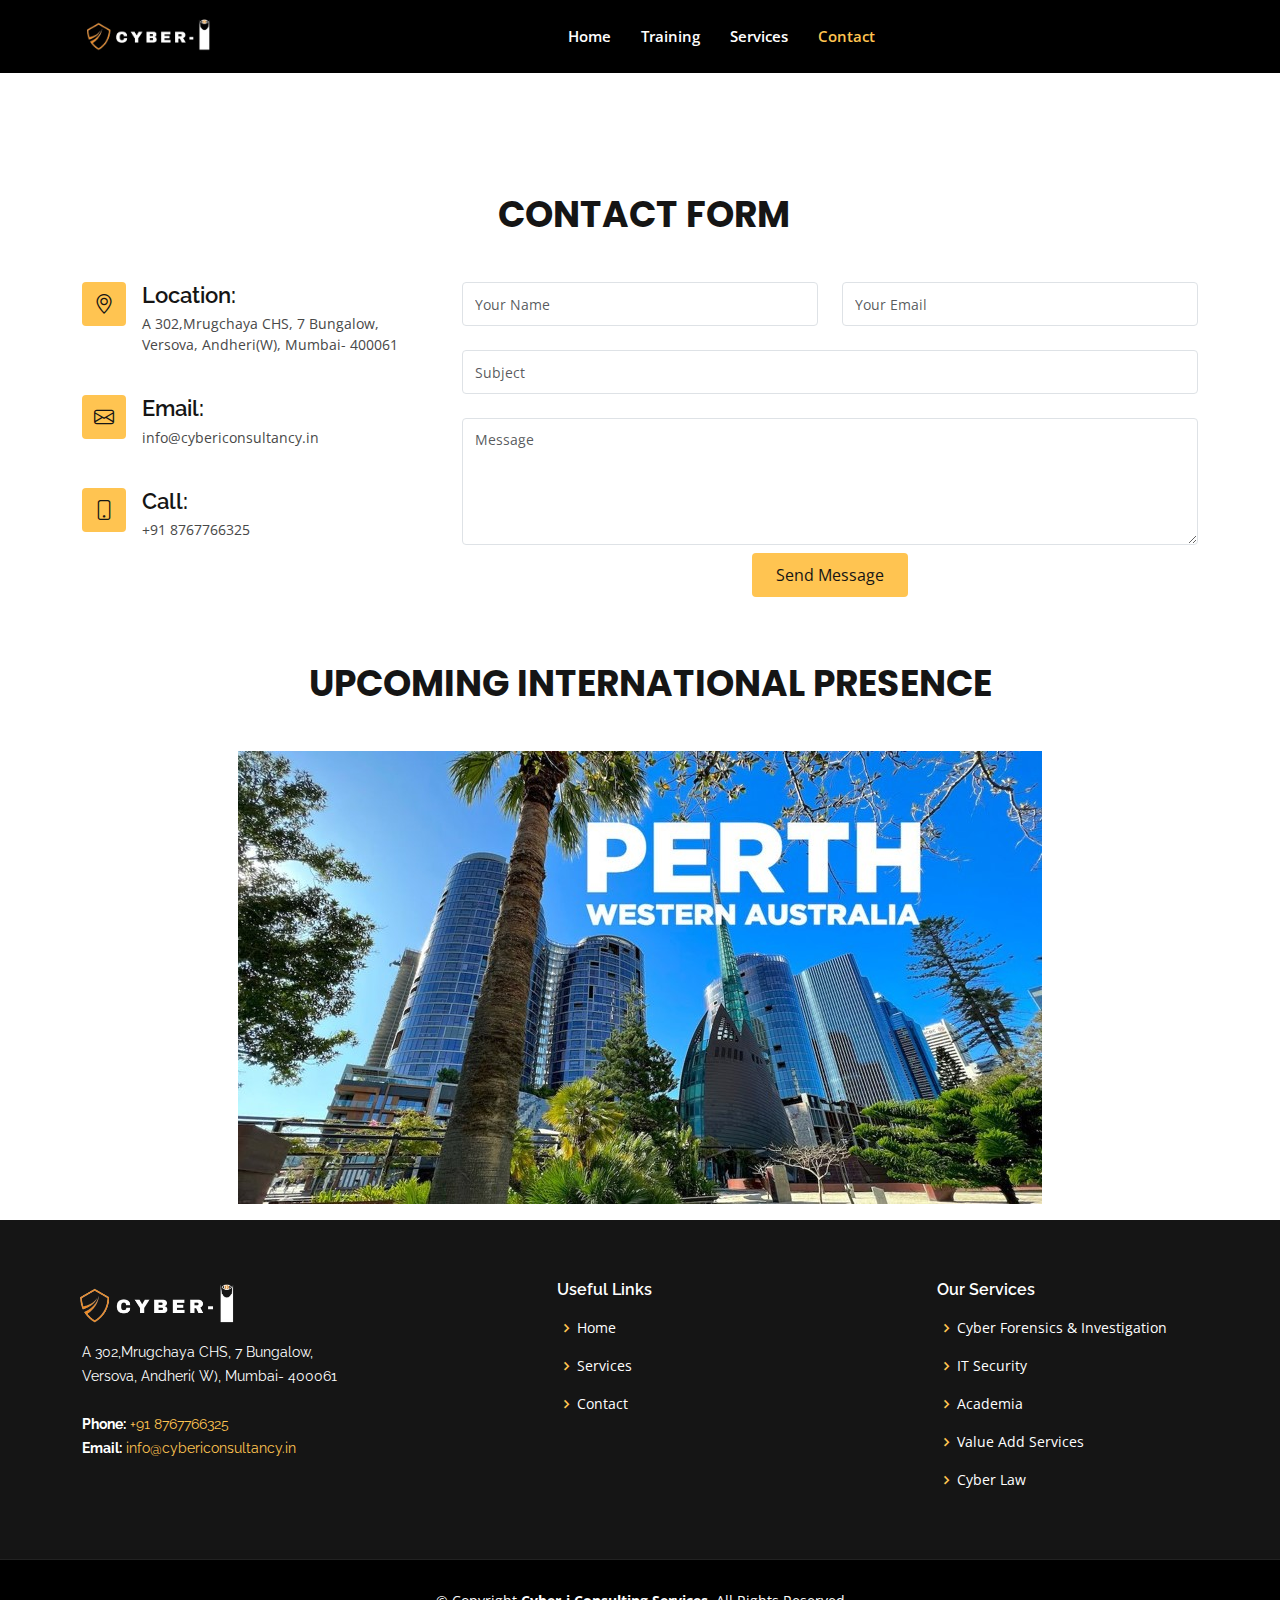
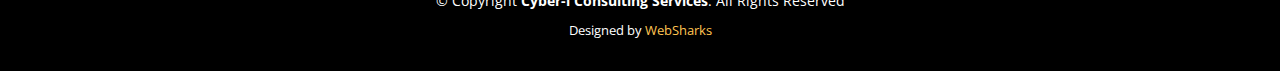
<file: contact.html>
<!DOCTYPE html>
<html lang="en">

<head>
  <meta charset="utf-8">
  <meta content="width=device-width, initial-scale=1.0" name="viewport">

  <title>CYBER-I</title>
  <meta content="" name="description">
  <meta content="" name="keywords">

  <!-- Favicons -->
  <link href="assets/img/favicon1.jpg" rel="icon">
  <link href="assets/img/apple-touch-icon.png" rel="apple-touch-icon">

  <!-- Google Fonts -->
  <link
    href="https://fonts.googleapis.com/css?family=Open+Sans:300,300i,400,400i,600,600i,700,700i|Raleway:300,300i,400,400i,500,500i,600,600i,700,700i|Poppins:300,300i,400,400i,500,500i,600,600i,700,700i"
    rel="stylesheet">

  <!-- Vendor CSS Files -->
  <link href="assets/vendor/aos/aos.css" rel="stylesheet">
  <link href="assets/vendor/bootstrap/css/bootstrap.min.css" rel="stylesheet">
  <link href="assets/vendor/bootstrap-icons/bootstrap-icons.css" rel="stylesheet">
  <link href="assets/vendor/boxicons/css/boxicons.min.css" rel="stylesheet">
  <link href="assets/vendor/glightbox/css/glightbox.min.css" rel="stylesheet">
  <link href="assets/vendor/remixicon/remixicon.css" rel="stylesheet">
  <link href="assets/vendor/swiper/swiper-bundle.min.css" rel="stylesheet">

  <!-- Template Main CSS File -->
  <link href="assets/css/style.css" rel="stylesheet">

  <!-- =======================================================
  * Template Name: Gp
  * Updated: Nov 25 2023 with Bootstrap v5.3.2
  * Template URL: https://bootstrapmade.com/gp-free-multipurpose-html-bootstrap-template/
  * Author: BootstrapMade.com
  * License: https://bootstrapmade.com/license/
  ======================================================== -->
</head>

<body>

  <!-- ======= Header ======= -->
  <header id="header" class="fixed-top " style="background-color: black;">
    <div class="container d-flex align-items-center justify-content-lg-between">

      <a href="index.html" class="logo me-auto me-lg-0"><img src="assets/img/logo.png" alt=""></a>
      <!-- Uncomment below if you prefer to use an image logo -->
      <!-- <a href="index.html" class="logo me-auto me-lg-0"><img src="assets/img/logo.png" alt="" class="img-fluid"></a>-->

      <nav id="navbar" class="navbar order-last order-lg-0">
        <ul>
          <li><a class="nav-link scrollto" href="index.html">Home</a></li>
          <li><a class="nav-link scrollto" href="training.html">Training</a></li>
          <li><a class="nav-link scrollto" href="services.html">Services</a></li>
          <!-- <li class="dropdown"><a href="#"><span>Drop Down</span> <i class="bi bi-chevron-down"></i></a>
            <ul>
              <li><a href="#">Drop Down 1</a></li>
              <li class="dropdown"><a href="#"><span>Deep Drop Down</span> <i class="bi bi-chevron-right"></i></a>
                <ul>
                  <li><a href="#">Deep Drop Down 1</a></li>
                  <li><a href="#">Deep Drop Down 2</a></li>
                  <li><a href="#">Deep Drop Down 3</a></li>
                  <li><a href="#">Deep Drop Down 4</a></li>
                  <li><a href="#">Deep Drop Down 5</a></li>
                </ul>
              </li>
              <li><a href="#">Drop Down 2</a></li>
              <li><a href="#">Drop Down 3</a></li>
              <li><a href="#">Drop Down 4</a></li>
            </ul>
          </li> -->
          <li><a class="nav-link scrollto active" href="contact.html">Contact</a></li>
        </ul>
        <i class="bi bi-list mobile-nav-toggle"></i>
      </nav><!-- .navbar -->

      <a href="#about"></a>

    </div>
  </header>
  <!-- End Header -->

  <main id="main">

    <!-- ======= Breadcrumbs ======= -->



    <!-- ======= Contact Section ======= -->
    <section id="contact" class="contact" style="margin-top: 80px;">
      <div class="container" data-aos="fade-up">



        <!-- <iframe src="" width="600" height="450" style="border:0;" allowfullscreen="" loading="lazy" referrerpolicy="no-referrer-when-downgrade"></iframe> -->
        <div>
          <!-- <iframe style="border:0; width: 100%; height: 270px;"
            src="https://www.google.com/maps/embed?pb=!1m18!1m12!1m3!1d15077.568390473405!2d72.80791885693574!3d19.13430655247181!2m3!1f0!2f0!3f0!3m2!1i1024!2i768!4f13.1!3m3!1m2!1s0x3be7b618f324bde3%3A0x3d6c2e70aebb0425!2sMOHID%20HEIGHTS%2C%20Suresh%20Nagar%2C%20Andheri%20West%2C%20Mumbai%2C%20Maharashtra%20400053!5e0!3m2!1sen!2sin!4v1702554444177!5m2!1sen!2sin"
            frameborder="0" allowfullscreen></iframe> -->
        </div>

        <div class="row mt-5">
          <div class="section-title">
            <p style="text-align: center;">CONTACT FORM
            </p>
          </div>
          <div class="col-lg-4">
            <div class="info">
              <div class="address">
                <i class="bi bi-geo-alt"></i>
                <h4>Location:</h4>
                <p> A 302,Mrugchaya CHS, 7 Bungalow, Versova, Andheri(W), Mumbai- 400061</p>
              </div>

              <div class="email">
                <i class="bi bi-envelope"></i>
                <h4>Email:</h4>
                <p>info@cybericonsultancy.in</p>
              </div>

              <div class="phone">
                <i class="bi bi-phone"></i>
                <h4>Call:</h4>
                <p>+91 8767766325</p>
              </div>

            </div>

          </div>

          <div class="col-lg-8 mt-5 mt-lg-0">

            <form action="https://formspree.io/f/mnqevnqv" method="POST" class="contact-form">
              <div class="row">
                <div class="col-md-6 form-group">
                  <input type="text" name="name" class="form-control" placeholder="Your Name" required>
                </div>
                <div class="col-md-6 form-group mt-3 mt-md-0">
                  <input type="email" class="form-control" name="email" placeholder="Your Email" required>
                </div>
              </div>
              <div class="form-group mt-3">
                <input type="text" class="form-control" name="subject" placeholder="Subject" required>
              </div>
              <div class="form-group mt-3">
                <textarea class="form-control" name="message" rows="5" placeholder="Message" required></textarea>
              </div>
              <!-- <div class="my-3">
                  <div class="loading">Loading</div>
                  <div class="error-message"></div>
                  <div class="sent-message">Your message has been sent. Thank you!</div>
                </div> -->
              <div class="text-center"><button type="submit">Send Message</button></div>
            </form>

          </div>

        </div>

      </div>
    </section><!-- End Contact Section -->
    <div class="section-title">
      <p style="text-align: center;">UPCOMING INTERNATIONAL PRESENCE
      </p>
    </div>
    <p style="text-align: center;"><img src="./assets/img/contact.jpg"></p>
    <!-- <section class="inner-page">
      <div class="parent">
        <div class="image1"></div>
        <img class="image2" src="/assets/img/slide/slide-17.jpg">
      </div>
    </section> -->

  </main><!-- End #main -->

  <!-- ======= Footer ======= -->
  <footer id="footer">
    <div class="footer-top">
      <div class="container">
        <div class="row justify-content-lg-between">

          <div class="col-lg-3 col-md-6">
            <div class="footer-info">
              <a href="index.html" class="logo me-auto">
                <img src="assets/img/logo.png" alt="" style="height: 50px; margin: 0 0 10px -8px;">
              </a>
              <p>

                A 302,Mrugchaya CHS, 7 Bungalow, Versova, Andheri( W), Mumbai- 400061<br><br>
                <strong>Phone:</strong> <a href="tel:+91 8767766325">+91 8767766325</a><br>
                <strong>Email:</strong> <a href="mailto:info@cybericonsultancy.in">info@cybericonsultancy.in</a><br>
              </p>
              <!-- <div class="social-links mt-3">
                <a href="#" class="twitter"><i class="bx bxl-twitter"></i></a>
                <a href="#" class="facebook"><i class="bx bxl-facebook"></i></a>
                <a href="#" class="instagram"><i class="bx bxl-instagram"></i></a>
                <a href="#" class="google-plus"><i class="bx bxl-skype"></i></a>
                <a href="#" class="linkedin"><i class="bx bxl-linkedin"></i></a>
              </div> -->
            </div>
          </div>

          <div class="col-lg-2 col-md-6 footer-links">
            <h4>Useful Links</h4>
            <ul>
              <li><i class="bx bx-chevron-right"></i> <a href="index.html">Home</a></li>
              <li><i class="bx bx-chevron-right"></i> <a href="services.html">Services</a></li>
              <li><i class="bx bx-chevron-right"></i> <a href="contact.html">Contact</a></li>
              <!-- <li><i class="bx bx-chevron-right"></i> <a href="#">Privacy policy</a></li> -->
            </ul>
          </div>

            <div class="col-lg-3 col-md-6 footer-links">
                        <h4>Our Services</h4>
                        <ul>
                            <li><i class="bx bx-chevron-right"></i> <a href="services.html">Cyber Forensics & Investigation</a></li>
                            <li><i class="bx bx-chevron-right"></i> <a href="services.html">IT Security</a></li>
                            <li><i class="bx bx-chevron-right"></i> <a href="services.html">Academia</a></li>
                            <li><i class="bx bx-chevron-right"></i> <a href="services.html">Value Add Services</a></li>
                            <li><i class="bx bx-chevron-right"></i> <a href="services.html">Cyber Law</a></li>
                        </ul>
                    </div>

          <!-- <div class="col-lg-4 col-md-6 footer-newsletter">
            <h4>Our Newsletter</h4>
            <p>Tamen quem nulla quae legam multos aute sint culpa legam noster magna</p>
            <form action="" method="post">
              <input type="email" name="email"><input type="submit" value="Subscribe">
            </form>

          </div> -->

        </div>
      </div>
    </div>

    <div class="container">
      <div class="copyright">
        &copy; Copyright <strong><span>Cyber-i Consulting Services</span></strong>. All Rights Reserved
      </div>
      <div class="credits">
        <!-- All the links in the footer should remain intact. -->
        <!-- You can delete the links only if you purchased the pro version. -->
        <!-- Licensing information: https://bootstrapmade.com/license/ -->
        <!-- Purchase the pro version with working PHP/AJAX contact form: https://bootstrapmade.com/gp-free-multipurpose-html-bootstrap-template/ -->
        Designed by <a style="color: #ffc451;">WebSharks</a>
      </div>
    </div>
  </footer>
  <!-- End Footer -->

  <div id="preloader"></div>
  <a href="#" class="back-to-top d-flex align-items-center justify-content-center"><i
      class="bi bi-arrow-up-short"></i></a>

  <!-- Vendor JS Files -->
  <script src="assets/vendor/purecounter/purecounter_vanilla.js"></script>
  <script src="assets/vendor/aos/aos.js"></script>
  <script src="assets/vendor/bootstrap/js/bootstrap.bundle.min.js"></script>
  <script src="assets/vendor/glightbox/js/glightbox.min.js"></script>
  <script src="assets/vendor/isotope-layout/isotope.pkgd.min.js"></script>
  <script src="assets/vendor/swiper/swiper-bundle.min.js"></script>
  <script src="assets/vendor/php-email-form/validate.js"></script>

  <!-- Template Main JS File -->
  <script src="assets/js/main.js"></script>

</body>

</html>
</file>
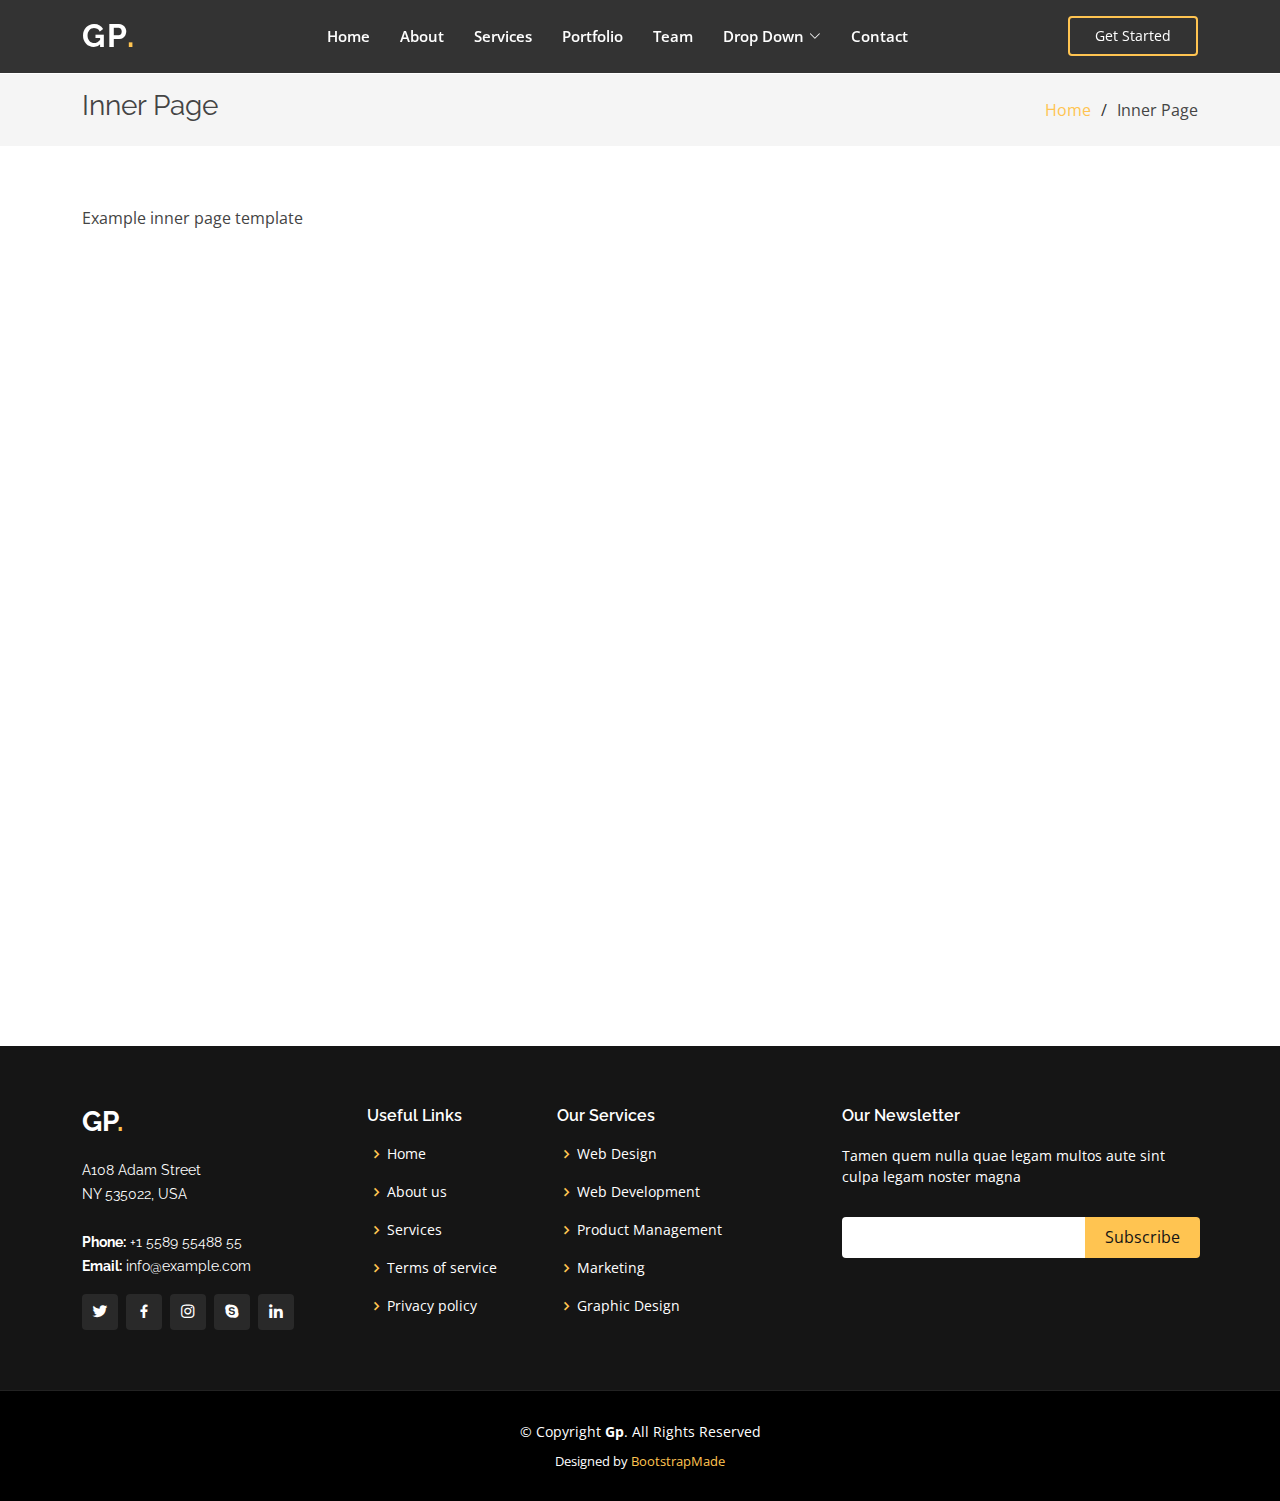
<file: inner-page.html>
<!DOCTYPE html>
<html lang="en">

<head>
  <meta charset="utf-8">
  <meta content="width=device-width, initial-scale=1.0" name="viewport">

  <title>Inner Page - Gp Bootstrap Template</title>
  <meta content="" name="description">
  <meta content="" name="keywords">

  <!-- Favicons -->
  <link href="assets/img/favicon.png" rel="icon">
  <link href="assets/img/apple-touch-icon.png" rel="apple-touch-icon">

  <!-- Google Fonts -->
  <link href="https://fonts.googleapis.com/css?family=Open+Sans:300,300i,400,400i,600,600i,700,700i|Raleway:300,300i,400,400i,500,500i,600,600i,700,700i|Poppins:300,300i,400,400i,500,500i,600,600i,700,700i" rel="stylesheet">

  <!-- Vendor CSS Files -->
  <link href="assets/vendor/aos/aos.css" rel="stylesheet">
  <link href="assets/vendor/bootstrap/css/bootstrap.min.css" rel="stylesheet">
  <link href="assets/vendor/bootstrap-icons/bootstrap-icons.css" rel="stylesheet">
  <link href="assets/vendor/boxicons/css/boxicons.min.css" rel="stylesheet">
  <link href="assets/vendor/glightbox/css/glightbox.min.css" rel="stylesheet">
  <link href="assets/vendor/remixicon/remixicon.css" rel="stylesheet">
  <link href="assets/vendor/swiper/swiper-bundle.min.css" rel="stylesheet">

  <!-- Template Main CSS File -->
  <link href="assets/css/style.css" rel="stylesheet">

  <!-- =======================================================
  * Template Name: Gp
  * Updated: Nov 25 2023 with Bootstrap v5.3.2
  * Template URL: https://bootstrapmade.com/gp-free-multipurpose-html-bootstrap-template/
  * Author: BootstrapMade.com
  * License: https://bootstrapmade.com/license/
  ======================================================== -->
</head>

<body>

  <!-- ======= Header ======= -->
  <header id="header" class="fixed-top header-inner-pages">
    <div class="container d-flex align-items-center justify-content-lg-between">

      <h1 class="logo me-auto me-lg-0"><a href="index.html">Gp<span>.</span></a></h1>
      <!-- Uncomment below if you prefer to use an image logo -->
      <!-- <a href="index.html" class="logo me-auto me-lg-0"><img src="assets/img/logo.png" alt="" class="img-fluid"></a>-->

      <nav id="navbar" class="navbar order-last order-lg-0">
        <ul>
          <li><a class="nav-link scrollto " href="#hero">Home</a></li>
          <li><a class="nav-link scrollto" href="#about">About</a></li>
          <li><a class="nav-link scrollto" href="#services">Services</a></li>
          <li><a class="nav-link scrollto " href="#portfolio">Portfolio</a></li>
          <li><a class="nav-link scrollto" href="#team">Team</a></li>
          <li class="dropdown"><a href="#"><span>Drop Down</span> <i class="bi bi-chevron-down"></i></a>
            <ul>
              <li><a href="#">Drop Down 1</a></li>
              <li class="dropdown"><a href="#"><span>Deep Drop Down</span> <i class="bi bi-chevron-right"></i></a>
                <ul>
                  <li><a href="#">Deep Drop Down 1</a></li>
                  <li><a href="#">Deep Drop Down 2</a></li>
                  <li><a href="#">Deep Drop Down 3</a></li>
                  <li><a href="#">Deep Drop Down 4</a></li>
                  <li><a href="#">Deep Drop Down 5</a></li>
                </ul>
              </li>
              <li><a href="#">Drop Down 2</a></li>
              <li><a href="#">Drop Down 3</a></li>
              <li><a href="#">Drop Down 4</a></li>
            </ul>
          </li>
          <li><a class="nav-link scrollto" href="#contact">Contact</a></li>
        </ul>
        <i class="bi bi-list mobile-nav-toggle"></i>
      </nav><!-- .navbar -->

      <a href="#about" class="get-started-btn scrollto">Get Started</a>

    </div>
  </header><!-- End Header -->

  <main id="main">

    <!-- ======= Breadcrumbs ======= -->
    <section class="breadcrumbs">
      <div class="container">

        <div class="d-flex justify-content-between align-items-center">
          <h2>Inner Page</h2>
          <ol>
            <li><a href="index.html">Home</a></li>
            <li>Inner Page</li>
          </ol>
        </div>

      </div>
    </section><!-- End Breadcrumbs -->

    <section class="inner-page">
      <div class="container">
        <p>
          Example inner page template
        </p>
      </div>
    </section>

  </main><!-- End #main -->

  <!-- ======= Footer ======= -->
  <footer id="footer">
    <div class="footer-top">
      <div class="container">
        <div class="row">

          <div class="col-lg-3 col-md-6">
            <div class="footer-info">
              <h3>Gp<span>.</span></h3>
              <p>
                A108 Adam Street <br>
                NY 535022, USA<br><br>
                <strong>Phone:</strong> +1 5589 55488 55<br>
                <strong>Email:</strong> info@example.com<br>
              </p>
              <div class="social-links mt-3">
                <a href="#" class="twitter"><i class="bx bxl-twitter"></i></a>
                <a href="#" class="facebook"><i class="bx bxl-facebook"></i></a>
                <a href="#" class="instagram"><i class="bx bxl-instagram"></i></a>
                <a href="#" class="google-plus"><i class="bx bxl-skype"></i></a>
                <a href="#" class="linkedin"><i class="bx bxl-linkedin"></i></a>
              </div>
            </div>
          </div>

          <div class="col-lg-2 col-md-6 footer-links">
            <h4>Useful Links</h4>
            <ul>
              <li><i class="bx bx-chevron-right"></i> <a href="#">Home</a></li>
              <li><i class="bx bx-chevron-right"></i> <a href="#">About us</a></li>
              <li><i class="bx bx-chevron-right"></i> <a href="#">Services</a></li>
              <li><i class="bx bx-chevron-right"></i> <a href="#">Terms of service</a></li>
              <li><i class="bx bx-chevron-right"></i> <a href="#">Privacy policy</a></li>
            </ul>
          </div>

          <div class="col-lg-3 col-md-6 footer-links">
            <h4>Our Services</h4>
            <ul>
              <li><i class="bx bx-chevron-right"></i> <a href="#">Web Design</a></li>
              <li><i class="bx bx-chevron-right"></i> <a href="#">Web Development</a></li>
              <li><i class="bx bx-chevron-right"></i> <a href="#">Product Management</a></li>
              <li><i class="bx bx-chevron-right"></i> <a href="#">Marketing</a></li>
              <li><i class="bx bx-chevron-right"></i> <a href="#">Graphic Design</a></li>
            </ul>
          </div>

          <div class="col-lg-4 col-md-6 footer-newsletter">
            <h4>Our Newsletter</h4>
            <p>Tamen quem nulla quae legam multos aute sint culpa legam noster magna</p>
            <form action="" method="post">
              <input type="email" name="email"><input type="submit" value="Subscribe">
            </form>

          </div>

        </div>
      </div>
    </div>

    <div class="container">
      <div class="copyright">
        &copy; Copyright <strong><span>Gp</span></strong>. All Rights Reserved
      </div>
      <div class="credits">
        <!-- All the links in the footer should remain intact. -->
        <!-- You can delete the links only if you purchased the pro version. -->
        <!-- Licensing information: https://bootstrapmade.com/license/ -->
        <!-- Purchase the pro version with working PHP/AJAX contact form: https://bootstrapmade.com/gp-free-multipurpose-html-bootstrap-template/ -->
        Designed by <a href="https://bootstrapmade.com/">BootstrapMade</a>
      </div>
    </div>
  </footer><!-- End Footer -->

  <div id="preloader"></div>
  <a href="#" class="back-to-top d-flex align-items-center justify-content-center"><i class="bi bi-arrow-up-short"></i></a>

  <!-- Vendor JS Files -->
  <script src="assets/vendor/purecounter/purecounter_vanilla.js"></script>
  <script src="assets/vendor/aos/aos.js"></script>
  <script src="assets/vendor/bootstrap/js/bootstrap.bundle.min.js"></script>
  <script src="assets/vendor/glightbox/js/glightbox.min.js"></script>
  <script src="assets/vendor/isotope-layout/isotope.pkgd.min.js"></script>
  <script src="assets/vendor/swiper/swiper-bundle.min.js"></script>
  <script src="assets/vendor/php-email-form/validate.js"></script>

  <!-- Template Main JS File -->
  <script src="assets/js/main.js"></script>

</body>

</html>
</file>
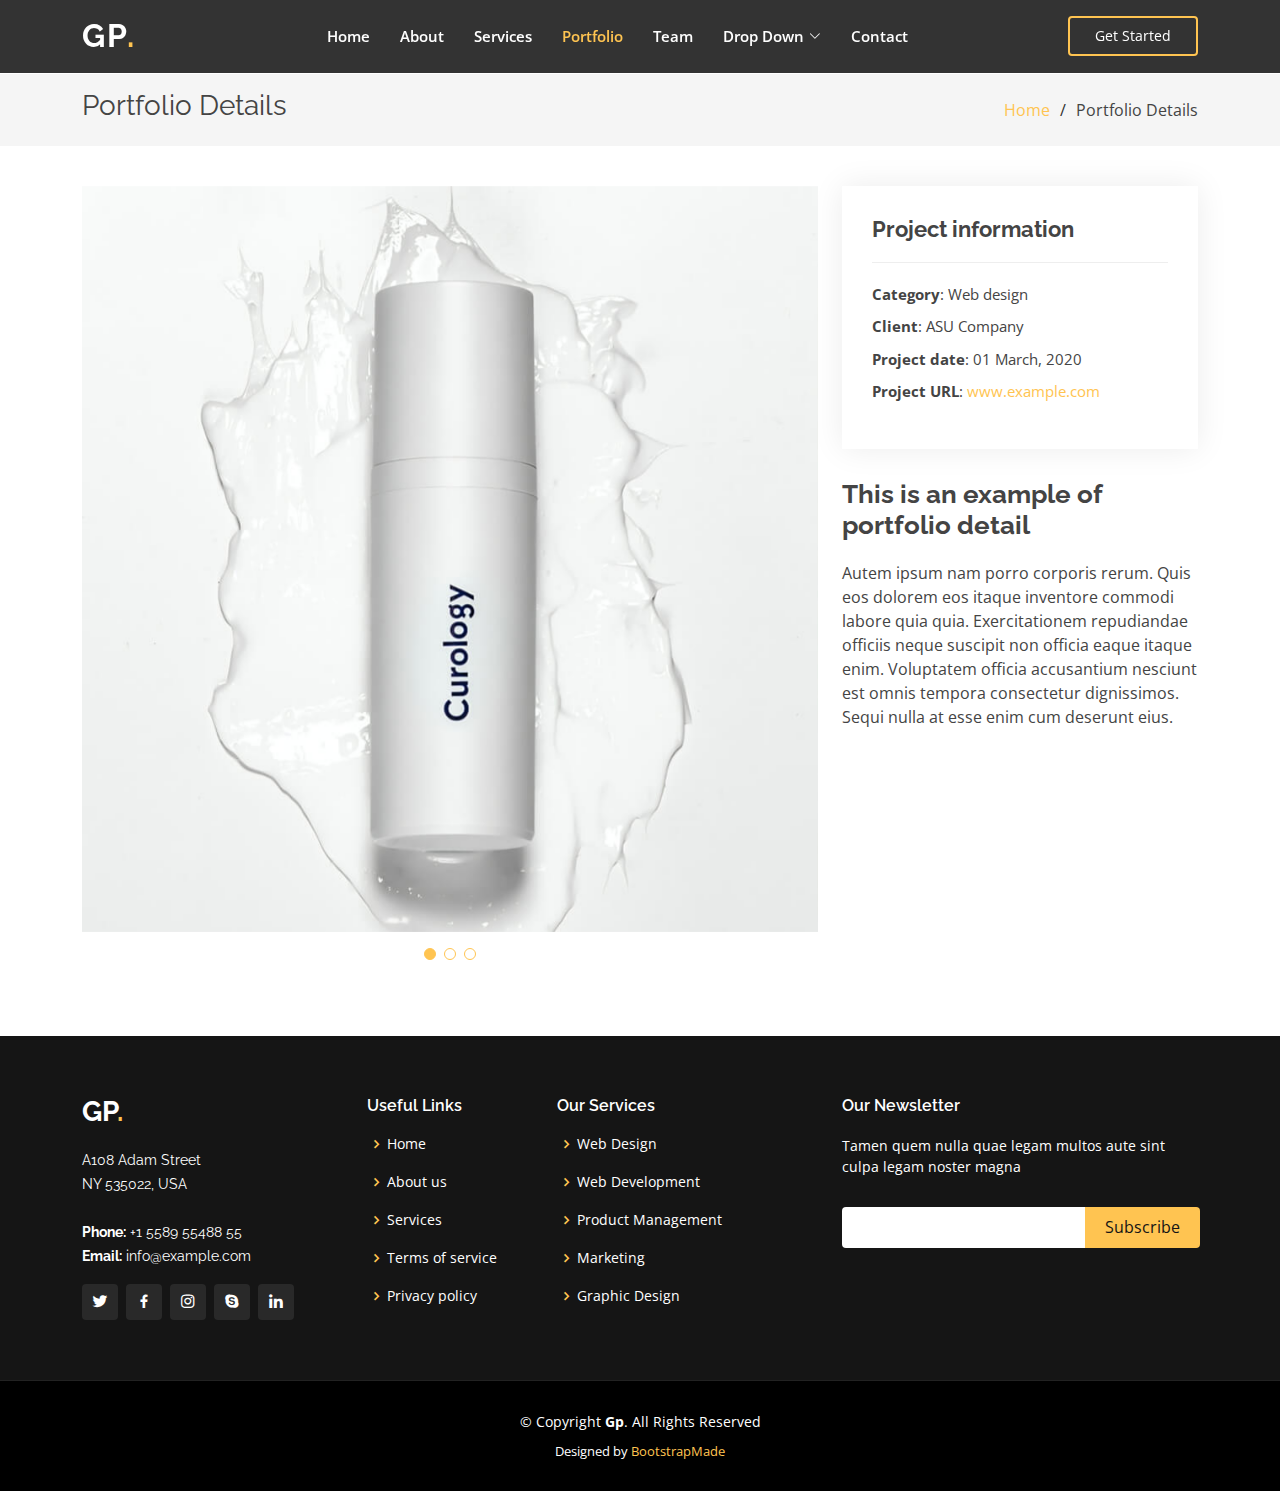
<file: portfolio-details.html>
<!DOCTYPE html>
<html lang="en">

<head>
  <meta charset="utf-8">
  <meta content="width=device-width, initial-scale=1.0" name="viewport">

  <title>Portfolio Details - Gp Bootstrap Template</title>
  <meta content="" name="description">
  <meta content="" name="keywords">

  <!-- Favicons -->
  <link href="assets/img/favicon.png" rel="icon">
  <link href="assets/img/apple-touch-icon.png" rel="apple-touch-icon">

  <!-- Google Fonts -->
  <link href="https://fonts.googleapis.com/css?family=Open+Sans:300,300i,400,400i,600,600i,700,700i|Raleway:300,300i,400,400i,500,500i,600,600i,700,700i|Poppins:300,300i,400,400i,500,500i,600,600i,700,700i" rel="stylesheet">

  <!-- Vendor CSS Files -->
  <link href="assets/vendor/aos/aos.css" rel="stylesheet">
  <link href="assets/vendor/bootstrap/css/bootstrap.min.css" rel="stylesheet">
  <link href="assets/vendor/bootstrap-icons/bootstrap-icons.css" rel="stylesheet">
  <link href="assets/vendor/boxicons/css/boxicons.min.css" rel="stylesheet">
  <link href="assets/vendor/glightbox/css/glightbox.min.css" rel="stylesheet">
  <link href="assets/vendor/remixicon/remixicon.css" rel="stylesheet">
  <link href="assets/vendor/swiper/swiper-bundle.min.css" rel="stylesheet">

  <!-- Template Main CSS File -->
  <link href="assets/css/style.css" rel="stylesheet">

  <!-- =======================================================
  * Template Name: Gp
  * Updated: Nov 25 2023 with Bootstrap v5.3.2
  * Template URL: https://bootstrapmade.com/gp-free-multipurpose-html-bootstrap-template/
  * Author: BootstrapMade.com
  * License: https://bootstrapmade.com/license/
  ======================================================== -->
</head>

<body>

  <!-- ======= Header ======= -->
  <header id="header" class="fixed-top header-inner-pages">
    <div class="container d-flex align-items-center justify-content-lg-between">

      <h1 class="logo me-auto me-lg-0"><a href="index.html">Gp<span>.</span></a></h1>
      <!-- Uncomment below if you prefer to use an image logo -->
      <!-- <a href="index.html" class="logo me-auto me-lg-0"><img src="assets/img/logo.png" alt="" class="img-fluid"></a>-->

      <nav id="navbar" class="navbar order-last order-lg-0">
        <ul>
          <li><a class="nav-link scrollto " href="#hero">Home</a></li>
          <li><a class="nav-link scrollto" href="#about">About</a></li>
          <li><a class="nav-link scrollto" href="#services">Services</a></li>
          <li><a class="nav-link scrollto active" href="#portfolio">Portfolio</a></li>
          <li><a class="nav-link scrollto" href="#team">Team</a></li>
          <li class="dropdown"><a href="#"><span>Drop Down</span> <i class="bi bi-chevron-down"></i></a>
            <ul>
              <li><a href="#">Drop Down 1</a></li>
              <li class="dropdown"><a href="#"><span>Deep Drop Down</span> <i class="bi bi-chevron-right"></i></a>
                <ul>
                  <li><a href="#">Deep Drop Down 1</a></li>
                  <li><a href="#">Deep Drop Down 2</a></li>
                  <li><a href="#">Deep Drop Down 3</a></li>
                  <li><a href="#">Deep Drop Down 4</a></li>
                  <li><a href="#">Deep Drop Down 5</a></li>
                </ul>
              </li>
              <li><a href="#">Drop Down 2</a></li>
              <li><a href="#">Drop Down 3</a></li>
              <li><a href="#">Drop Down 4</a></li>
            </ul>
          </li>
          <li><a class="nav-link scrollto" href="#contact">Contact</a></li>
        </ul>
        <i class="bi bi-list mobile-nav-toggle"></i>
      </nav><!-- .navbar -->

      <a href="#about" class="get-started-btn scrollto">Get Started</a>

    </div>
  </header><!-- End Header -->

  <main id="main">

    <!-- ======= Breadcrumbs ======= -->
    <section id="breadcrumbs" class="breadcrumbs">
      <div class="container">

        <div class="d-flex justify-content-between align-items-center">
          <h2>Portfolio Details</h2>
          <ol>
            <li><a href="index.html">Home</a></li>
            <li>Portfolio Details</li>
          </ol>
        </div>

      </div>
    </section><!-- End Breadcrumbs -->

    <!-- ======= Portfolio Details Section ======= -->
    <section id="portfolio-details" class="portfolio-details">
      <div class="container">

        <div class="row gy-4">

          <div class="col-lg-8">
            <div class="portfolio-details-slider swiper">
              <div class="swiper-wrapper align-items-center">

                <div class="swiper-slide">
                  <img src="assets/img/portfolio/portfolio-1.jpg" alt="">
                </div>

                <div class="swiper-slide">
                  <img src="assets/img/portfolio/portfolio-2.jpg" alt="">
                </div>

                <div class="swiper-slide">
                  <img src="assets/img/portfolio/portfolio-3.jpg" alt="">
                </div>

              </div>
              <div class="swiper-pagination"></div>
            </div>
          </div>

          <div class="col-lg-4">
            <div class="portfolio-info">
              <h3>Project information</h3>
              <ul>
                <li><strong>Category</strong>: Web design</li>
                <li><strong>Client</strong>: ASU Company</li>
                <li><strong>Project date</strong>: 01 March, 2020</li>
                <li><strong>Project URL</strong>: <a href="#">www.example.com</a></li>
              </ul>
            </div>
            <div class="portfolio-description">
              <h2>This is an example of portfolio detail</h2>
              <p>
                Autem ipsum nam porro corporis rerum. Quis eos dolorem eos itaque inventore commodi labore quia quia. Exercitationem repudiandae officiis neque suscipit non officia eaque itaque enim. Voluptatem officia accusantium nesciunt est omnis tempora consectetur dignissimos. Sequi nulla at esse enim cum deserunt eius.
              </p>
            </div>
          </div>

        </div>

      </div>
    </section><!-- End Portfolio Details Section -->

  </main><!-- End #main -->

  <!-- ======= Footer ======= -->
  <footer id="footer">
    <div class="footer-top">
      <div class="container">
        <div class="row">

          <div class="col-lg-3 col-md-6">
            <div class="footer-info">
              <h3>Gp<span>.</span></h3>
              <p>
                A108 Adam Street <br>
                NY 535022, USA<br><br>
                <strong>Phone:</strong> +1 5589 55488 55<br>
                <strong>Email:</strong> info@example.com<br>
              </p>
              <div class="social-links mt-3">
                <a href="#" class="twitter"><i class="bx bxl-twitter"></i></a>
                <a href="#" class="facebook"><i class="bx bxl-facebook"></i></a>
                <a href="#" class="instagram"><i class="bx bxl-instagram"></i></a>
                <a href="#" class="google-plus"><i class="bx bxl-skype"></i></a>
                <a href="#" class="linkedin"><i class="bx bxl-linkedin"></i></a>
              </div>
            </div>
          </div>

          <div class="col-lg-2 col-md-6 footer-links">
            <h4>Useful Links</h4>
            <ul>
              <li><i class="bx bx-chevron-right"></i> <a href="#">Home</a></li>
              <li><i class="bx bx-chevron-right"></i> <a href="#">About us</a></li>
              <li><i class="bx bx-chevron-right"></i> <a href="#">Services</a></li>
              <li><i class="bx bx-chevron-right"></i> <a href="#">Terms of service</a></li>
              <li><i class="bx bx-chevron-right"></i> <a href="#">Privacy policy</a></li>
            </ul>
          </div>

          <div class="col-lg-3 col-md-6 footer-links">
            <h4>Our Services</h4>
            <ul>
              <li><i class="bx bx-chevron-right"></i> <a href="#">Web Design</a></li>
              <li><i class="bx bx-chevron-right"></i> <a href="#">Web Development</a></li>
              <li><i class="bx bx-chevron-right"></i> <a href="#">Product Management</a></li>
              <li><i class="bx bx-chevron-right"></i> <a href="#">Marketing</a></li>
              <li><i class="bx bx-chevron-right"></i> <a href="#">Graphic Design</a></li>
            </ul>
          </div>

          <div class="col-lg-4 col-md-6 footer-newsletter">
            <h4>Our Newsletter</h4>
            <p>Tamen quem nulla quae legam multos aute sint culpa legam noster magna</p>
            <form action="" method="post">
              <input type="email" name="email"><input type="submit" value="Subscribe">
            </form>

          </div>

        </div>
      </div>
    </div>

    <div class="container">
      <div class="copyright">
        &copy; Copyright <strong><span>Gp</span></strong>. All Rights Reserved
      </div>
      <div class="credits">
        <!-- All the links in the footer should remain intact. -->
        <!-- You can delete the links only if you purchased the pro version. -->
        <!-- Licensing information: https://bootstrapmade.com/license/ -->
        <!-- Purchase the pro version with working PHP/AJAX contact form: https://bootstrapmade.com/gp-free-multipurpose-html-bootstrap-template/ -->
        Designed by <a href="https://bootstrapmade.com/">BootstrapMade</a>
      </div>
    </div>
  </footer><!-- End Footer -->

  <div id="preloader"></div>
  <a href="#" class="back-to-top d-flex align-items-center justify-content-center"><i class="bi bi-arrow-up-short"></i></a>

  <!-- Vendor JS Files -->
  <script src="assets/vendor/purecounter/purecounter_vanilla.js"></script>
  <script src="assets/vendor/aos/aos.js"></script>
  <script src="assets/vendor/bootstrap/js/bootstrap.bundle.min.js"></script>
  <script src="assets/vendor/glightbox/js/glightbox.min.js"></script>
  <script src="assets/vendor/isotope-layout/isotope.pkgd.min.js"></script>
  <script src="assets/vendor/swiper/swiper-bundle.min.js"></script>
  <script src="assets/vendor/php-email-form/validate.js"></script>

  <!-- Template Main JS File -->
  <script src="assets/js/main.js"></script>

</body>

</html>
</file>
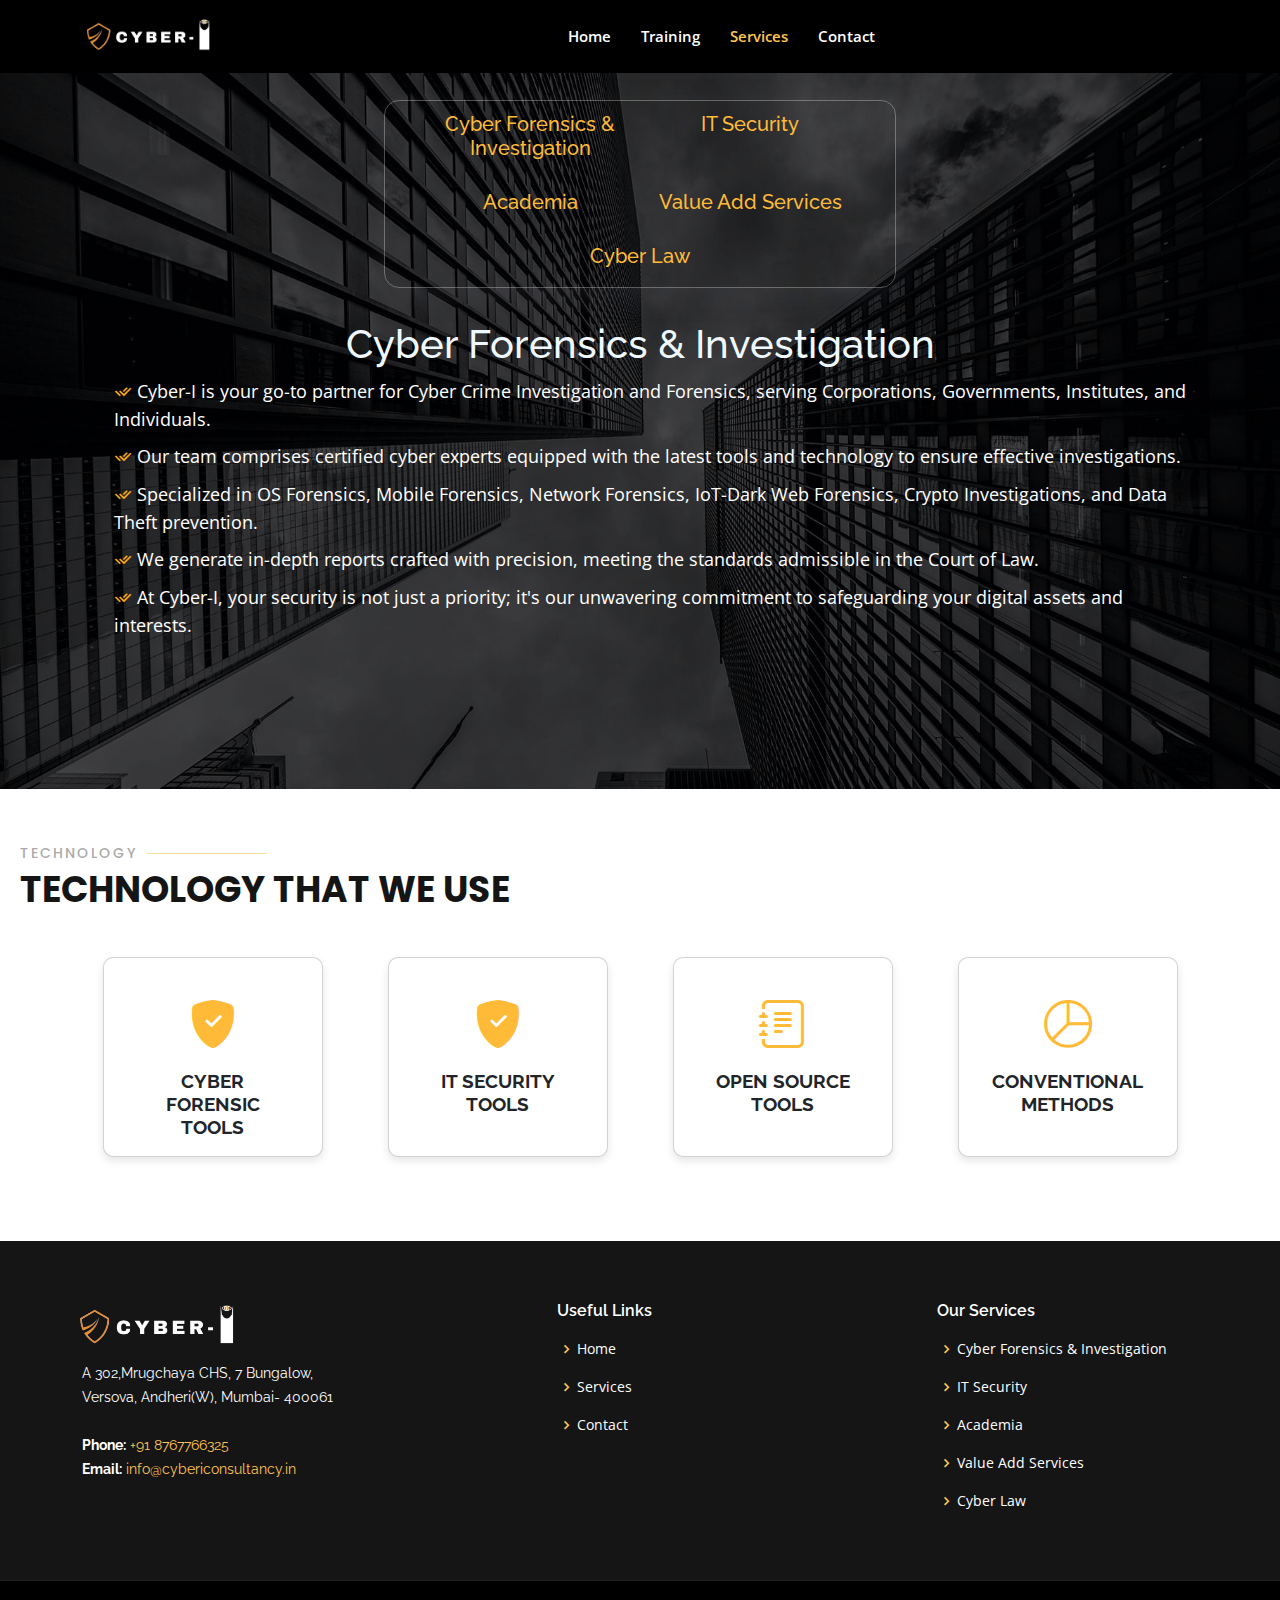
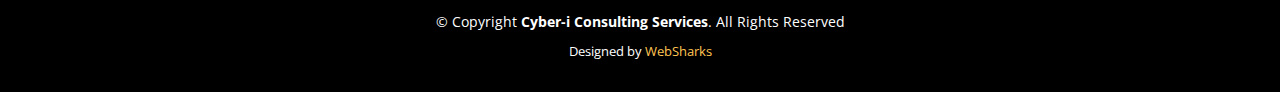
<file: services.html>
<!DOCTYPE html>
<html lang="en">

<head>
    <meta charset="utf-8">
    <meta content="width=device-width, initial-scale=1.0" name="viewport">

    <title>CYBER-I</title>
    <meta content="" name="description">
    <meta content="" name="keywords">

    <!-- Favicons -->
    <link href="assets/img/favicon1.jpg" rel="icon">
    <link href="assets/img/apple-touch-icon.png" rel="apple-touch-icon">

    <!-- Google Fonts -->
    <link
        href="https://fonts.googleapis.com/css?family=Open+Sans:300,300i,400,400i,600,600i,700,700i|Raleway:300,300i,400,400i,500,500i,600,600i,700,700i|Poppins:300,300i,400,400i,500,500i,600,600i,700,700i"
        rel="stylesheet">

    <!-- Vendor CSS Files -->
    <link href="assets/vendor/aos/aos.css" rel="stylesheet">
    <link href="assets/vendor/bootstrap/css/bootstrap.min.css" rel="stylesheet">
    <link href="assets/vendor/bootstrap-icons/bootstrap-icons.css" rel="stylesheet">
    <link href="assets/vendor/boxicons/css/boxicons.min.css" rel="stylesheet">
    <link href="assets/vendor/glightbox/css/glightbox.min.css" rel="stylesheet">
    <link href="assets/vendor/remixicon/remixicon.css" rel="stylesheet">
    <link href="assets/vendor/swiper/swiper-bundle.min.css" rel="stylesheet">

    <!-- Template Main CSS File -->
    <link href="assets/css/style.css" rel="stylesheet">

    <!-- =======================================================
    * Template Name: Gp
    * Updated: Nov 25 2023 with Bootstrap v5.3.2
    * Template URL: https://bootstrapmade.com/gp-free-multipurpose-html-bootstrap-template/
    * Author: BootstrapMade.com
    * License: https://bootstrapmade.com/license/
    ======================================================== -->
</head>

<body>
    <header id="header" class="fixed-top " style="background-color: black;">
        <div class="container d-flex align-items-center justify-content-lg-between">

            <a href="index.html" class="logo me-auto me-lg-0"><img src="assets/img/logo.png" alt=""></a>
            <!-- Uncomment below if you prefer to use an image logo -->
            <!-- <a href="index.html" class="logo me-auto me-lg-0"><img src="assets/img/logo.png" alt="" class="img-fluid"></a>-->

            <nav id="navbar" class="navbar order-last order-lg-0">
                <ul>
                    <li><a class="nav-link scrollto" href="index.html">Home</a></li>
                    <li><a class="nav-link scrollto" href="training.html">Training</a></li>
                    <li><a class="nav-link scrollto active" href="services.html">Services</a></li>
                    <!-- <li><a class="nav-link scrollto" href="#team">Team</a></li> -->
                    <!-- <li class="dropdown"><a href="#"><span>Drop Down</span> <i class="bi bi-chevron-down"></i></a>
                <ul>
                  <li><a href="#">Drop Down 1</a></li>
                  <li class="dropdown"><a href="#"><span>Deep Drop Down</span> <i class="bi bi-chevron-right"></i></a>
                    <ul>
                      <li><a href="#">Deep Drop Down 1</a></li>
                      <li><a href="#">Deep Drop Down 2</a></li>
                      <li><a href="#">Deep Drop Down 3</a></li>
                      <li><a href="#">Deep Drop Down 4</a></li>
                      <li><a href="#">Deep Drop Down 5</a></li>
                    </ul>
                  </li>
                  <li><a href="#">Drop Down 2</a></li>
                  <li><a href="#">Drop Down 3</a></li>
                  <li><a href="#">Drop Down 4</a></li>
                </ul>
              </li> -->
                    <li><a class="nav-link scrollto" href="contact.html">Contact</a></li>
                </ul>
                <i class="bi bi-list mobile-nav-toggle"></i>
            </nav><!-- .navbar -->

            <a href="#about"></a>

        </div>
    </header>
    <!-- End Header -->

    <!---carousel-->
    <!-- ======= Testimonials Section ======= -->

    <div class="row servicesec mx-auto justify-content-center mb-3 ">
        <div class="col-lg-1 col-md-3 col-sm-6 bt btn highlightable" onclick="showCarousel('foren')"
            data-filter="foren">
            <h5> Cyber Forensics & Investigation</h5>
        </div>
        <div class="col-lg-1 col-md-3 col-sm-6 bt btn highlightable" onclick="showCarousel('invest')"
            data-filter="invest">
            <h5>IT Security</h5>
        </div>
        <div class="col-lg-1 col-md-3 col-sm-6 bt btn highlightable" data-filter="academy"
            onclick="showCarousel('academy')">
            <h5>Academia</h5>
        </div>
        <div class="col-lg-1 col-md-3 col-sm-6 bt btn highlightable" data-filter="value"
            onclick="showCarousel('value')">
            <h5>Value Add Services
            </h5>
        </div>
        <div class="col-lg-1 col-md-3 col-sm-6 bt btn highlightable" data-filter="law" onclick="showCarousel('law')">
            <h5> Cyber Law</h5>
        </div>
    </div>

    <div id="demo">
        <section id="testimonials" class="testimonials">
            <div class="container serviceheader mx-auto">


                <h1 style="color: aliceblue;">Cyber Forensics & Investigation</h1>
                <ul class="servicelist">
                    <li><i class="ri-check-double-line"></i> Cyber-I is your go-to partner for Cyber Crime Investigation
                        and Forensics, serving Corporations, Governments, Institutes, and Individuals.</li>
                    <li><i class="ri-check-double-line"></i> Our team comprises certified cyber experts equipped with
                        the latest tools and technology to ensure effective investigations.</li>
                    <li><i class="ri-check-double-line"></i> Specialized in OS Forensics, Mobile Forensics, Network
                        Forensics, IoT-Dark Web Forensics, Crypto Investigations, and Data Theft prevention.</li>
                    <li><i class="ri-check-double-line"></i> We generate in-depth reports crafted with precision,
                        meeting the standards admissible in the Court of Law.</li>
                    <li><i class="ri-check-double-line"></i> At Cyber-I, your security is not just a priority; it's our
                        unwavering commitment to safeguarding your digital assets and interests.
                    </li>
                </ul>

            </div>




        </section>
    </div>


    <div class="store-product foren">

        <section id="testimonials" class="testimonials">
            <div class="container serviceheader mx-auto">


                <h1 style="color: aliceblue;">Cyber Forensics & Investigation</h1>
                <ul class="servicelist">
                    <li><i class="ri-check-double-line"></i> Cyber-I is your go-to partner for Cyber Crime Investigation
                        and Forensics, serving Corporations, Governments, Institutes, and Individuals.</li>
                    <li><i class="ri-check-double-line"></i> Our team comprises certified cyber experts equipped with
                        the latest tools and technology to ensure effective investigations.</li>
                    <li><i class="ri-check-double-line"></i> Specialized in OS Forensics, Mobile Forensics, Network
                        Forensics, IoT-Dark Web Forensics, Crypto Investigations, and Data Theft prevention.</li>
                    <li><i class="ri-check-double-line"></i> We generate in-depth reports crafted with precision,
                        meeting the standards admissible in the Court of Law.</li>
                    <li><i class="ri-check-double-line"></i> At Cyber-I, your security is not just a priority; it's our
                        unwavering commitment to safeguarding your digital assets and interests.
                    </li>
                </ul>

            </div>




        </section>

    </div>

    <div class="store-product invest">
        <section id="testimonials" class="testimonials">
            <div class="container serviceheader mx-auto">


                <h1 style="color: aliceblue;">IT Security</h1>
                <ul class="servicelist">
                    <li><i class="ri-check-double-line"></i> At Cyber-I, we meticulously evaluate clients' INFORMATION
                        TECHNOLOGY and INFORMATION SECURITY architecture against International Standards to pinpoint and
                        bridge existing gaps.</li>
                    <li><i class="ri-check-double-line"></i> Our services align with international standards to ensure
                        that your Cyber Portfolio adheres to the highest benchmarks, focusing on "CONFIDENTIALITY,
                        INTEGRITY, AND AVAILABILITY."</li>
                    <li><i class="ri-check-double-line"></i> Cyber-I stands as a CERT-IN EMPANELLED PARTNER, providing
                        unparalleled INFORMATION AUDIT SERVICES.</li>
                    <li><i class="ri-check-double-line"></i>Cyber-I specializes in Corporate System and Mobile
                        Monitoring Solutions, providing advanced and robust monitoring solutions to fortify
                        cybersecurity measures.</li>
                </ul>

            </div>




        </section>
    </div>
    <div class="store-product academy">
        <section id="testimonials" class="testimonials">
            <div class="container serviceheader mx-auto">


                <h1 style="color: aliceblue;">Academia</h1>
                <p style="color: aliceblue;text-align: center;">We at Cyber-I always thrive on enhancing human
                    capabilities by providing
                    Certification Training in
                    the field of Cyber Forensics and IT Security to deal with Cyber Threats ( Internal/ External ) and
                    thus make the Cyber Space safe for Business Continuity and Individual Security.
                </p>
                <p style="color: aliceblue;">Certification Training at Cyber-I Academia-
                </p>
                <ul class="servicelist">
                    <li><i class="ri-check-double-line"></i> CHFI (COMPUTER HACKING AND FORENSICS INVESTIGATOR,
                        EC-COUNCIL, USA).
                    </li>
                    <li><i class="ri-check-double-line"></i>CEH ( CERTIFIED ETHICAL HACKER. EC-COUNCIL, USA)
                    </li>
                    <li><i class="ri-check-double-line"></i> CSA (CERTIFIED SOC ANALYST, EC-COUNCIL, USA)
                    </li>
                    <li><i class="ri-check-double-line"></i>Advanced training in Cyber Crime Investigation and OSINT for
                        LAW- ENFORCEMENT And Many More…

                    </li>
                </ul>

            </div>




        </section>
    </div>
    <div class="store-product value">
        <section id="testimonials" class="testimonials">
            <div class="container serviceheader mx-auto">


                <h1 style="color: aliceblue;">Value Add Services
                </h1>
                <ul class="servicelist">
                    <li><i class="ri-check-double-line"></i>Cyber-I provides comprehensive digital solutions, spanning
                        from strategic Digital Marketing services, including SEO, Creative Services, Social Media, Paid
                        Media, Content Marketing, and E-Commerce Advertising.</li>
                    <li><i class="ri-check-double-line"></i>Offering end-to-end development and testing services,
                        Cyber-I specializes in Android, Web, and iOS development, along with a dedicated Back-end Team
                        for robust operations.</li>
                    <li><i class="ri-check-double-line"></i> With a focus on innovation, Cyber-I delivers cutting-edge
                        solutions in IoT development, A.I., and Machine Learning, ensuring clients stay at the forefront
                        of technological advancements.</li>
                </ul>

            </div>




        </section>

    </div>
    <div class="store-product law">
        <section id="testimonials" class="testimonials">
            <div class="container serviceheader mx-auto">


                <h1 style="color: aliceblue;">Cyber Law</h1>
                <ul class="servicelist">
                    <li><i class="ri-check-double-line"></i>Cyber-I stands by its clients, aiding in filing complaints
                        with Cyber Cops and supporting Law Enforcement Agencies in navigating the intricacies of
                        techno-legal investigations.</li>
                    <li><i class="ri-check-double-line"></i>We streamline the process by crafting detailed First
                        Information Reports (F.I.R.), facilitating police work and expediting our clients' cases towards
                        resolution.</li>
                    <li><i class="ri-check-double-line"></i> Our legal expertise extends beyond borders, ensuring
                        solutions that withstand legal scrutiny in Courts both in India and abroad.</li>
                    <li><i class="ri-check-double-line"></i>Collaborating with law enforcement, we guide cases to their
                        logical conclusion for comprehensive client support.</li>
                </ul>

            </div>




        </section>

    </div>
    <section class="services-help">
        <div class="section-title">
            <h2>TECHNOLOGY</h2>
            <p>TECHNOLOGY THAT WE USE
            </p>
        </div>
        <div class="container">
            <div class="row  justify-content-center">
                <div class="col-lg-3 col-md-4 col-sm-12">
                    <div class="card sercard mx-auto mb-4">
                        <i class="bi bi-shield-fill-check"></i> <!-- Replace with your preferred icon class -->
                        <h2>CYBER FORENSIC TOOLS
                        </h2>
                    </div>
                </div>
                <div class="col-lg-3 col-md-4 col-sm-12">
                    <div class="card sercard mx-auto mb-4">
                        <i class="bi bi-shield-fill-check"></i> <!-- Replace with your preferred icon class -->
                        <h2>IT SECURITY TOOLS
                        </h2>
                    </div>
                </div>
                <div class="col-lg-3 col-md-4 col-sm-12">
                    <div class="card sercard mx-auto mb-4">
                        <i class="bi bi-journal-text"></i> <!-- Replace with your preferred icon class -->
                        <h2>OPEN SOURCE TOOLS
                        </h2>
                    </div>
                </div>
                <div class="col-lg-3 col-md-4 col-sm-12">
                    <div class="card sercard mx-auto mb-4">
                        <i class="bi bi-pie-chart"></i> <!-- Replace with your preferred icon class -->
                        <h2>CONVENTIONAL METHODS
                        </h2>
                    </div>
                </div>
            </div>
        </div>

    </section>

    <!-- End Testimonials Section -->

    <footer id="footer">
        <div class="footer-top">
            <div class="container">
                <div class="row justify-content-lg-between">

                    <div class="col-lg-3 col-md-6">
                        <div class="footer-info">
                            <a href="index.html" class="logo me-auto">
                                <img src="assets/img/logo.png" alt="" style="height: 50px; margin: 0 0 10px -8px;">
                            </a>
                            <p>

                                A 302,Mrugchaya CHS, 7 Bungalow, Versova, Andheri(W), Mumbai- 400061<br><br>
                                <strong>Phone:</strong> <a href="tel:+91 8767766325">+91 8767766325</a><br>
                                <strong>Email:</strong> <a
                                    href="mailto:info@cybericonsultancy.in">info@cybericonsultancy.in</a><br>
                            </p>
                            <!-- <div class="social-links mt-3">
                              <a href="#" class="twitter"><i class="bx bxl-twitter"></i></a>
                              <a href="#" class="facebook"><i class="bx bxl-facebook"></i></a>
                              <a href="#" class="instagram"><i class="bx bxl-instagram"></i></a>
                              <a href="#" class="google-plus"><i class="bx bxl-skype"></i></a>
                              <a href="#" class="linkedin"><i class="bx bxl-linkedin"></i></a>
                            </div> -->
                        </div>
                    </div>

                    <div class="col-lg-2 col-md-6 footer-links">
                        <h4>Useful Links</h4>
                        <ul>
                            <li><i class="bx bx-chevron-right"></i> <a href="index.html">Home</a></li>
                            <li><i class="bx bx-chevron-right"></i> <a href="services.html">Services</a></li>
                            <li><i class="bx bx-chevron-right"></i> <a href="contact.html">Contact</a></li>
                            <!-- <li><i class="bx bx-chevron-right"></i> <a href="#">Privacy policy</a></li> -->
                        </ul>
                    </div>

                    <div class="col-lg-3 col-md-6 footer-links">
                        <h4>Our Services</h4>
                        <ul>
                            <li><i class="bx bx-chevron-right"></i> <a href="services.html">Cyber Forensics & Investigation</a></li>
                            <li><i class="bx bx-chevron-right"></i> <a href="services.html">IT Security</a></li>
                            <li><i class="bx bx-chevron-right"></i> <a href="services.html">Academia</a></li>
                            <li><i class="bx bx-chevron-right"></i> <a href="services.html">Value Add Services</a></li>
                            <li><i class="bx bx-chevron-right"></i> <a href="services.html">Cyber Law</a></li>
                        </ul>
                    </div>

                    <!-- <div class="col-lg-4 col-md-6 footer-newsletter">
                <h4>Our Newsletter</h4>
                <p>Tamen quem nulla quae legam multos aute sint culpa legam noster magna</p>
                <form action="" method="post">
                  <input type="email" name="email"><input type="submit" value="Subscribe">
                </form>
    
              </div> -->

                </div>
            </div>
        </div>

        <div class="container">
            <div class="copyright">
                &copy; Copyright <strong><span>Cyber-i Consulting Services</span></strong>. All Rights Reserved
            </div>
            <div class="credits">
                <!-- All the links in the footer should remain intact. -->
                <!-- You can delete the links only if you purchased the pro version. -->
                <!-- Licensing information: https://bootstrapmade.com/license/ -->
                <!-- Purchase the pro version with working PHP/AJAX contact form: https://bootstrapmade.com/gp-free-multipurpose-html-bootstrap-template/ -->
                Designed by <a style="color: #ffc451;">WebSharks</a>
            </div>
        </div>
    </footer>































    <div id="preloader"></div>
    <a href="#" class="back-to-top d-flex align-items-center justify-content-center"><i
            class="bi bi-arrow-up-short"></i></a>

    <script src="assets/vendor/purecounter/purecounter_vanilla.js"></script>
    <script src="assets/vendor/aos/aos.js"></script>
    <script src="assets/vendor/bootstrap/js/bootstrap.bundle.min.js"></script>
    <script src="assets/vendor/glightbox/js/glightbox.min.js"></script>
    <script src="assets/vendor/isotope-layout/isotope.pkgd.min.js"></script>
    <script src="assets/vendor/swiper/swiper-bundle.min.js"></script>
    <script src="assets/vendor/php-email-form/validate.js"></script>

    <!-- Template Main JS File -->
    <script src="assets/js/main.js"></script>
</body>

</html>
</file>
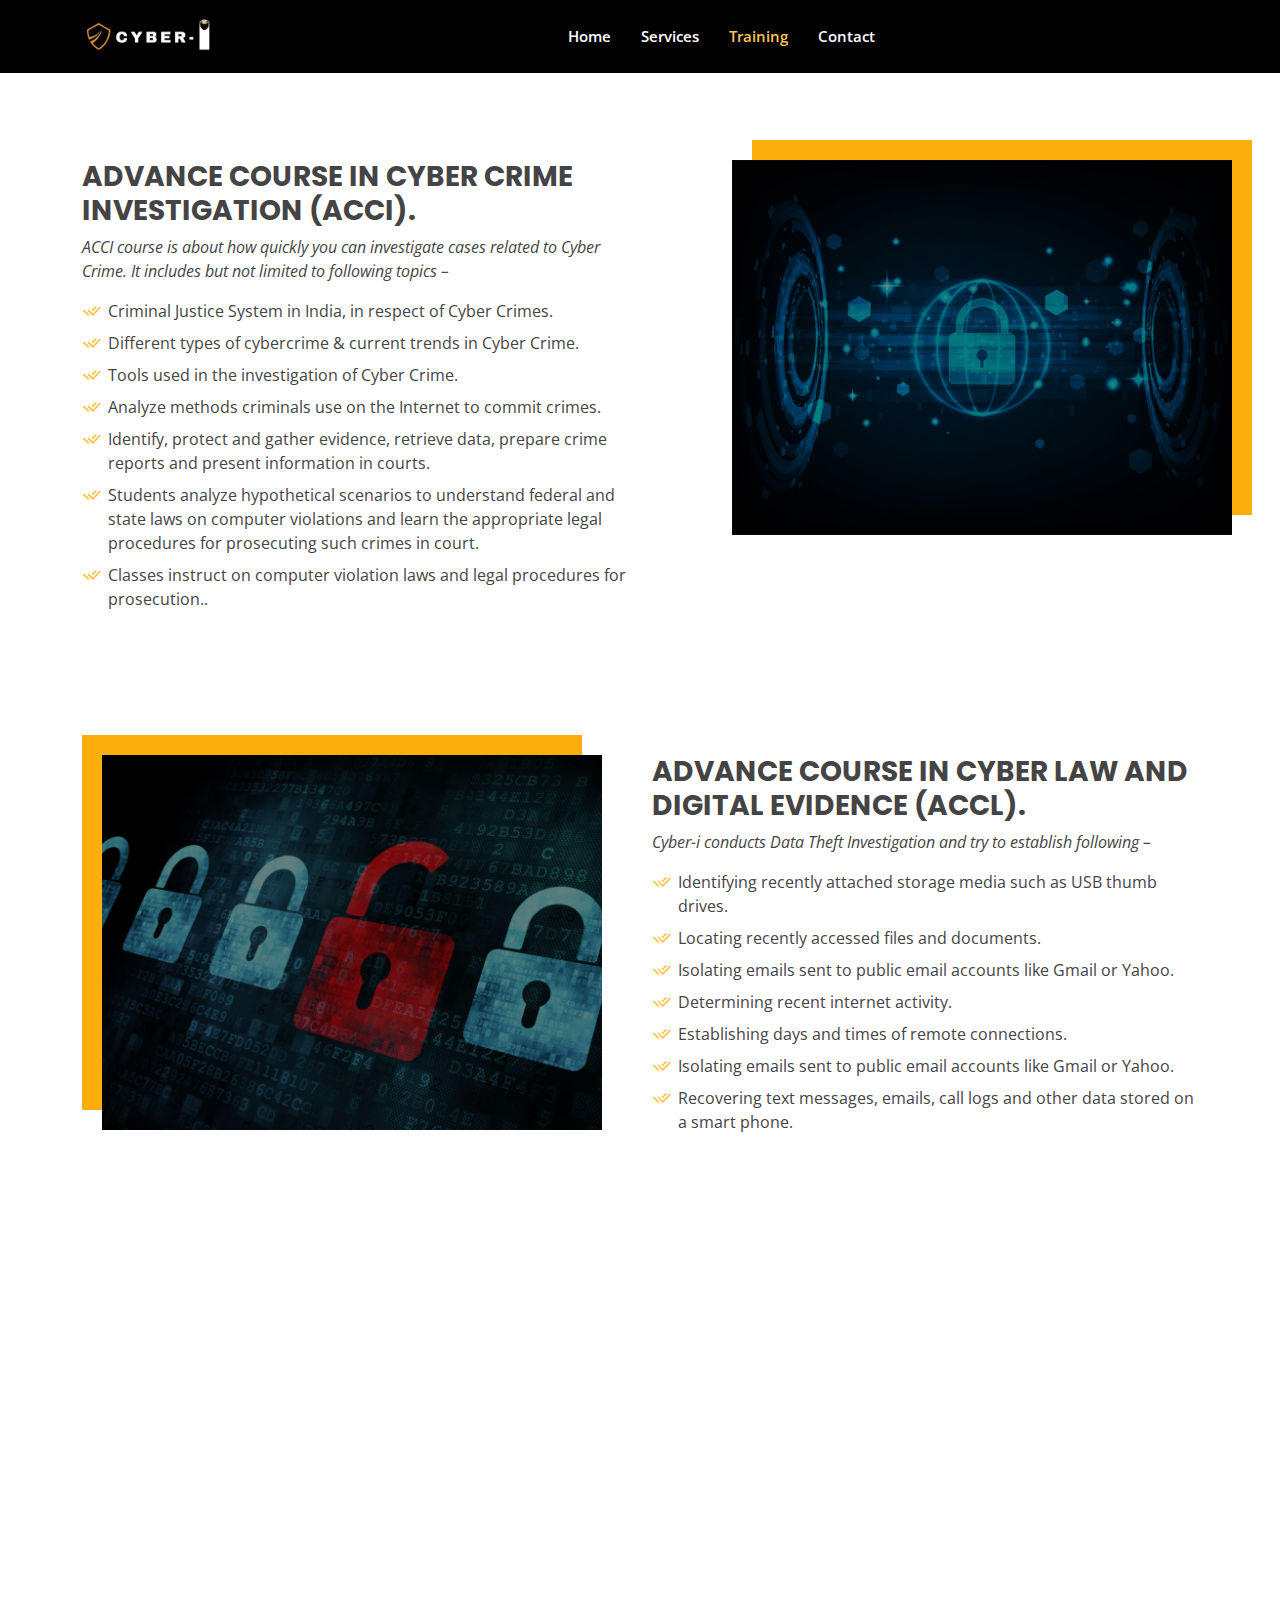
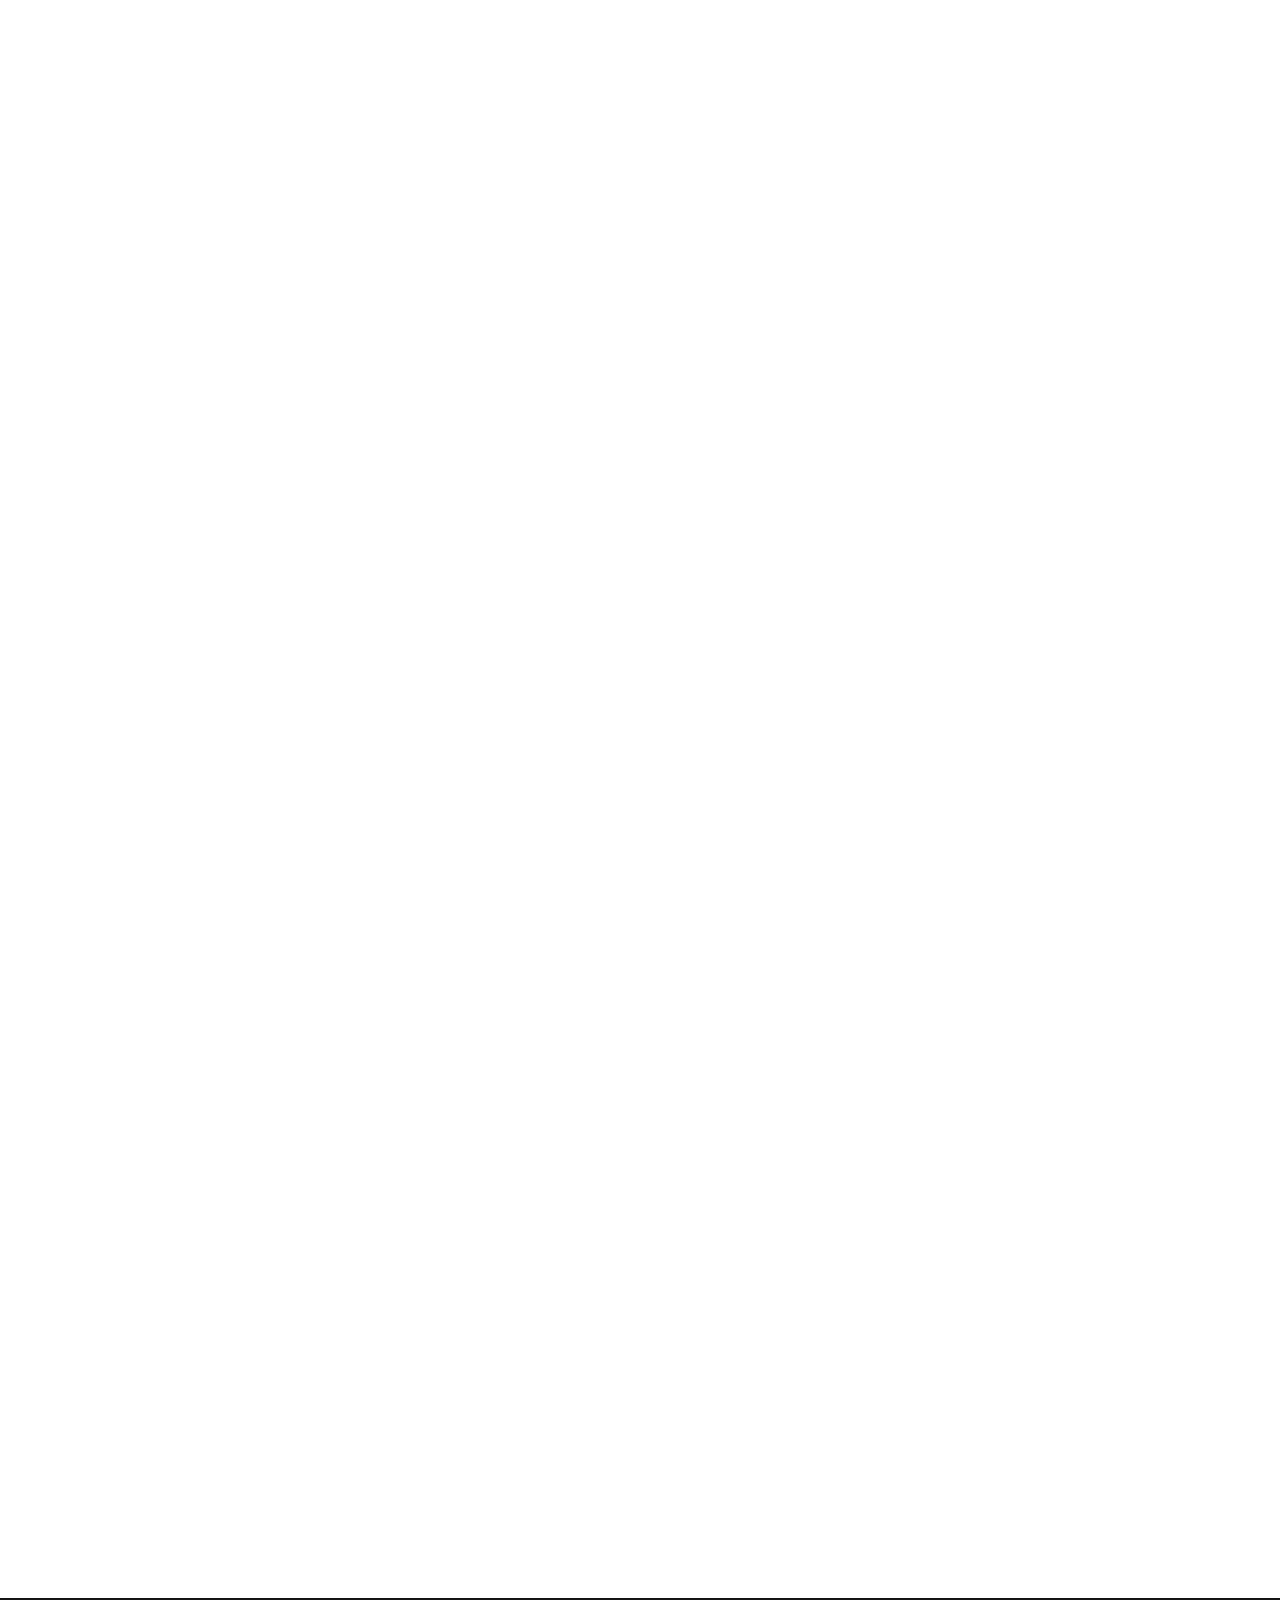
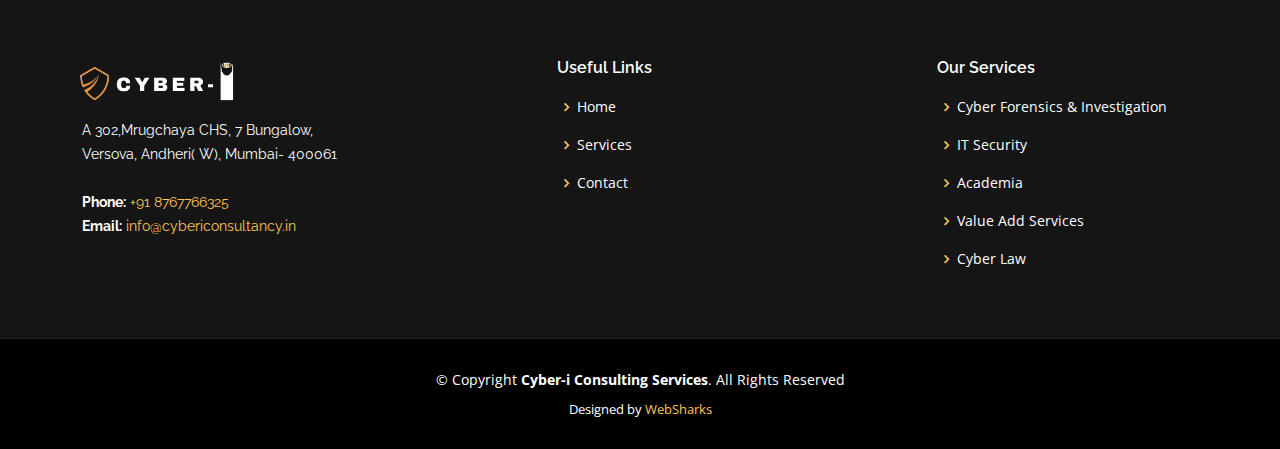
<file: training.html>
<!DOCTYPE html>
<html lang="en">

<head>
  <meta charset="utf-8">
  <meta content="width=device-width, initial-scale=1.0" name="viewport">

  <title>CYBER-I</title>
  <meta content="" name="description">
  <meta content="" name="keywords">

  <!-- Favicons -->
  <link href="assets/img/favicon1.jpg" rel="icon">
  <link href="assets/img/apple-touch-icon.png" rel="apple-touch-icon">

  <!-- Google Fonts -->
  <link
    href="https://fonts.googleapis.com/css?family=Open+Sans:300,300i,400,400i,600,600i,700,700i|Raleway:300,300i,400,400i,500,500i,600,600i,700,700i|Poppins:300,300i,400,400i,500,500i,600,600i,700,700i"
    rel="stylesheet">

  <!-- Vendor CSS Files -->
  <link href="assets/vendor/aos/aos.css" rel="stylesheet">
  <link href="assets/vendor/bootstrap/css/bootstrap.min.css" rel="stylesheet">
  <link href="assets/vendor/bootstrap-icons/bootstrap-icons.css" rel="stylesheet">
  <link href="assets/vendor/boxicons/css/boxicons.min.css" rel="stylesheet">
  <link href="assets/vendor/glightbox/css/glightbox.min.css" rel="stylesheet">
  <link href="assets/vendor/remixicon/remixicon.css" rel="stylesheet">
  <link href="assets/vendor/swiper/swiper-bundle.min.css" rel="stylesheet">

  <!-- Template Main CSS File -->
  <link href="assets/css/style.css" rel="stylesheet">

  <!-- =======================================================
  * Template Name: Gp
  * Updated: Nov 25 2023 with Bootstrap v5.3.2
  * Template URL: https://bootstrapmade.com/gp-free-multipurpose-html-bootstrap-template/
  * Author: BootstrapMade.com
  * License: https://bootstrapmade.com/license/
  ======================================================== -->
</head>

<body>

  <!-- ======= Header ======= -->
  <header id="header" class="fixed-top " style="background-color: black;">
    <div class="container d-flex align-items-center justify-content-lg-between">

      <a href="index.html" class="logo me-auto me-lg-0"><img src="assets/img/logo.png" alt=""></a>
      <!-- Uncomment below if you prefer to use an image logo -->
      <!-- <a href="index.html" class="logo me-auto me-lg-0"><img src="assets/img/logo.png" alt="" class="img-fluid"></a>-->

      <nav id="navbar" class="navbar order-last order-lg-0">
        <ul>
          <li><a class="nav-link scrollto " href="index.html">Home</a></li>
          <li><a class="nav-link scrollto" href="services.html">Services</a></li>
          <li><a class="nav-link scrollto active" href="training.html">Training</a></li>
          <!-- <li class="dropdown"><a href="#"><span>Drop Down</span> <i class="bi bi-chevron-down"></i></a>
            <ul>
              <li><a href="#">Drop Down 1</a></li>
              <li class="dropdown"><a href="#"><span>Deep Drop Down</span> <i class="bi bi-chevron-right"></i></a>
                <ul>
                  <li><a href="#">Deep Drop Down 1</a></li>
                  <li><a href="#">Deep Drop Down 2</a></li>
                  <li><a href="#">Deep Drop Down 3</a></li>
                  <li><a href="#">Deep Drop Down 4</a></li>
                  <li><a href="#">Deep Drop Down 5</a></li>
                </ul>
              </li>
              <li><a href="#">Drop Down 2</a></li>
              <li><a href="#">Drop Down 3</a></li>
              <li><a href="#">Drop Down 4</a></li>
            </ul>
          </li> -->
          <li><a class="nav-link scrollto" href="contact.html">Contact</a></li>
        </ul>
        <i class="bi bi-list mobile-nav-toggle"></i>
      </nav><!-- .navbar -->

      <a href="#about"></a>

    </div>
  </header>
  <!-- End Header -->

  <main id="main" style="margin-top: 100px;">


    <!-- ======= About Section ======= -->
    <section id="about" class="about">
      <div class="container training" data-aos="fade-up">

        <div class="row">
          <div class="col-lg-6 order-1 order-lg-2" data-aos="fade-left" data-aos-delay="100">
            <div class="parent">
              <div class="image1"></div>
              <img src="assets/img/training/t1.jpg" class="image2" alt="">
            </div>

          </div>
          <div class="col-lg-6 pt-4 pt-lg-0 order-2 order-lg-1 content" data-aos="fade-right" data-aos-delay="100">
            <h3>ADVANCE COURSE IN CYBER CRIME INVESTIGATION (ACCI).</h3>
            <p class="fst-italic">
              ACCI course is about how quickly you can investigate cases related to Cyber Crime. It includes but not
              limited to following topics –
            </p>
            <ul>
              <li><i class="ri-check-double-line"></i> Criminal Justice System in India, in respect of Cyber Crimes.
              </li>
              <li><i class="ri-check-double-line"></i> Different types of cybercrime & current trends in Cyber Crime.
              </li>
              <li><i class="ri-check-double-line"></i> Tools used in the investigation of Cyber Crime.</li>
              <li><i class="ri-check-double-line"></i> Analyze methods criminals use on the Internet to commit crimes.
              </li>
              <li><i class="ri-check-double-line"></i> Identify, protect and gather evidence, retrieve data, prepare
                crime reports and present information in courts.</li>
              <li><i class="ri-check-double-line"></i> Students analyze hypothetical scenarios to understand federal and
                state laws on computer violations and learn the appropriate legal procedures for prosecuting such crimes
                in court.</li>
              <li><i class="ri-check-double-line"></i> Classes instruct on computer violation laws and legal procedures
                for prosecution..</li>
            </ul>
            <!-- <p>
              Ullamco laboris nisi ut aliquip ex ea commodo consequat. Duis aute irure dolor in reprehenderit in
              voluptate
              velit esse cillum dolore eu fugiat nulla pariatur. Excepteur sint occaecat cupidatat non proident
            </p> -->
          </div>
        </div>

      </div>
    </section><!-- End About Section -->

    <!-- ======= About Section ======= -->
    <section id="about" class="about">
      <div class="container training" data-aos="fade-up">

        <div class="row">
          <div class="col-lg-6 order-1 order-lg-1" data-aos="fade-left" data-aos-delay="100">
            <div class="parents">
              <div class="image1"></div>
              <img src="assets/img/training/t2.jpg" class="image2" alt="">
            </div>

          </div>
          <div class="col-lg-6 pt-4 pt-lg-0 order-2 order-lg-2 content" data-aos="fade-right" data-aos-delay="100">
            <h3>ADVANCE COURSE IN CYBER LAW AND DIGITAL EVIDENCE
              (ACCL).</h3>
            <p class="fst-italic">
              Cyber-i conducts Data Theft Investigation and try to establish following –
            </p>
            <ul>
              <li><i class="ri-check-double-line"></i>
                Identifying recently attached storage media such as USB thumb drives.</li>
              <li><i class="ri-check-double-line"></i> Locating recently accessed files and documents.</li>
              <li><i class="ri-check-double-line"></i> Isolating emails sent to public email accounts like Gmail or
                Yahoo.</li>
              <li><i class="ri-check-double-line"></i> Determining recent internet activity.</li>
              <li><i class="ri-check-double-line"></i> Establishing days and times of remote connections.</li>
              <li><i class="ri-check-double-line"></i> Isolating emails sent to public email accounts like Gmail or
                Yahoo.</li>
              <li><i class="ri-check-double-line"></i> Recovering text messages, emails, call logs and other data stored
                on a smart phone.</li>
            </ul>
            <!-- <p>
              Ullamco laboris nisi ut aliquip ex ea commodo consequat. Duis aute irure dolor in reprehenderit in
              voluptate
              velit esse cillum dolore eu fugiat nulla pariatur. Excepteur sint occaecat cupidatat non proident
            </p> -->
          </div>
        </div>

      </div>
    </section><!-- End About Section -->

    <!-- ======= About Section ======= -->
    <section id="about" class="about">
      <div class="container training" data-aos="fade-up">

        <div class="row">
          <div class="col-lg-6 order-1 order-lg-2" data-aos="fade-left" data-aos-delay="100">
            <div class="parent">
              <div class="image1"></div>
              <img src="assets/img/training/t3.jpg" class="image2" alt="">
            </div>

          </div>
          <div class="col-lg-6 pt-4 pt-lg-0 order-2 order-lg-1 content" data-aos="fade-right" data-aos-delay="100">
            <h3>ADVANCE COURSE IN CYBER FORENSICS
              (ACCF).</h3>
            <p class="fst-italic">
              Types of cases Cyber-i investigate are:
            </p>
            <ul>
              <li><i class="ri-check-double-line"></i>
                Internet Banking, Business and Auction Frauds.</li>
              <li><i class="ri-check-double-line"></i> Internet Extortion.</li>
              <li><i class="ri-check-double-line"></i> Business E-mail Compromise (BEC Frauds).</li>
              <li><i class="ri-check-double-line"></i> Interception of Wire transfers (MITM frauds).</li>
              <li><i class="ri-check-double-line"></i> Job Frauds and MLM Schemes.</li>
              <li><i class="ri-check-double-line"></i>Facebook/Dating site fake profile frauds.</li>
              <li><i class="ri-check-double-line"></i> Work-at-Home Scheme Frauds.</li>
            </ul>
            <!-- <p>
              Ullamco laboris nisi ut aliquip ex ea commodo consequat. Duis aute irure dolor in reprehenderit in
              voluptate
              velit esse cillum dolore eu fugiat nulla pariatur. Excepteur sint occaecat cupidatat non proident
            </p> -->
          </div>
        </div>

      </div>
    </section><!-- End About Section -->

    <!-- ======= About Section ======= -->
    <section id="about" class="about">
      <div class="container training" data-aos="fade-up">

        <div class="row">
          <div class="col-lg-6 order-1 order-lg-1" data-aos="fade-left" data-aos-delay="100">
            <div class="parents">
              <div class="image1"></div>
              <img src="assets/img/training/t4.jpg" class="image2" alt="">
            </div>

          </div>
          <div class="col-lg-6 pt-4 pt-lg-0 order-2 order-lg-2 content" data-aos="fade-right" data-aos-delay="100">
            <h3>BASIC COURSE IN CYBER INVESTIGATION
              (BCCI).</h3>
            <p class="fst-italic">
              Throughout this course, students become familiar with the basics of solving cybercrimes.
            </p>
            <ul>
              <li><i class="ri-check-double-line"></i> Students read case studies for cybercrime scene investigation
                strategies.</li>
              <li><i class="ri-check-double-line"></i> Presentation and analysis of techniques and tools used in
                building and solving cybercrime cases.</li>
            </ul>
            <!-- <p>
              Ullamco laboris nisi ut aliquip ex ea commodo consequat. Duis aute irure dolor in reprehenderit in
              voluptate
              velit esse cillum dolore eu fugiat nulla pariatur. Excepteur sint occaecat cupidatat non proident
            </p> -->
          </div>
        </div>

      </div>
    </section><!-- End About Section -->

    <!-- ======= About Section ======= -->
    <section id="about" class="about">
      <div class="container training" data-aos="fade-up">
        <div class="row">
          <div class="col-lg-6 order-1 order-lg-2" data-aos="fade-left" data-aos-delay="100">
            <div class="parent">
              <div class="image1"></div>
              <img src="assets/img/training/t5.jpg" class="image2" alt="">
            </div>

          </div>
          <div class="col-lg-6 pt-4 pt-lg-0 order-2 order-lg-1 content" data-aos="fade-right" data-aos-delay="100">
            <h3>BASIC COURSE IN CYBER LAW
              (BCCL).</h3>
            <p class="fst-italic">
              Cyber-i conducts investigation in cases related to Phishing, Vishing & Skimming.
            </p>
            <ul>
              <li><i class="ri-check-double-line"></i> Phishing is when scammers use email messages with websites, or
                pop-up windows to gather financial information.</li>
              <li><i class="ri-check-double-line"></i>Vishing (short for “voice phishing”) occurs when scammers attempt
                to gather your personal or financial information over the phone.</li>
              <li><i class="ri-check-double-line"></i> Skimming is the crime of getting private information about
                somebody else’s credit card used in an otherwise normal transaction.</li>
            </ul>
            <!-- <p>
              Ullamco laboris nisi ut aliquip ex ea commodo consequat. Duis aute irure dolor in reprehenderit in
              voluptate
              velit esse cillum dolore eu fugiat nulla pariatur. Excepteur sint occaecat cupidatat non proident
            </p> -->
          </div>
        </div>

      </div>
    </section><!-- End About Section -->

    <!-- ======= About Section ======= -->
    <section id="about" class="about">
      <div class="container training" data-aos="fade-up">

        <div class="row">
          <div class="col-lg-6 order-1 order-lg-1" data-aos="fade-left" data-aos-delay="100">
            <div class="parents">
              <div class="image1"></div>
              <img src="assets/img/training/t6.jpg" class="image2" alt="">
            </div>

          </div>
          <div class="col-lg-6 pt-4 pt-lg-0 order-2 order-lg-2 content" data-aos="fade-right" data-aos-delay="100">
            <h3>BASIC COURSE IN CYBER FORENSICS
              (BCCF).</h3>
            <p class="fst-italic">
              Cyber-i conducts Computer hacking investigation with a view to detecting hacking attacks and properly
              extracting evidence to report the crime and conduct audits to prevent future attacks. Hacking
              investigation includes but not limited to following types of intrusions –
            </p>
            <ul>
              <li><i class="ri-check-double-line"></i> Computer Intrusions(break-ins).</li>
              <li><i class="ri-check-double-line"></i> Industrial espionage.</li>
              <li><i class="ri-check-double-line"></i> Web page defacement.</li>
              <li><i class="ri-check-double-line"></i> Theft of company documents.</li>
              <li><i class="ri-check-double-line"></i> Denial-of-Service attack etc..</li>


            </ul>
            <!-- <p>
              Ullamco laboris nisi ut aliquip ex ea commodo consequat. Duis aute irure dolor in reprehenderit in
              voluptate
              velit esse cillum dolore eu fugiat nulla pariatur. Excepteur sint occaecat cupidatat non proident
            </p> -->
          </div>
        </div>

      </div>
    </section><!-- End About Section -->

    <!-- <section class="inner-page">
      <div class="parent">
        <div class="image1"></div>
        <img class="image2" src="/assets/img/slide/slide-17.jpg">
      </div>
    </section> -->

  </main><!-- End #main -->

  <!-- ======= Footer ======= -->
  <footer id="footer">
    <div class="footer-top">
      <div class="container">
        <div class="row justify-content-lg-between">

          <div class="col-lg-3 col-md-6">
            <div class="footer-info">
              <a href="index.html" class="logo me-auto">
                <img src="assets/img/logo.png" alt="" style="height: 50px; margin: 0 0 10px -8px;">
              </a>
              <p>

                A 302,Mrugchaya CHS, 7 Bungalow, Versova, Andheri( W), Mumbai- 400061<br><br>
                <strong>Phone:</strong> <a href="tel:+91 8767766325">+91 8767766325</a><br>
                <strong>Email:</strong> <a href="mailto:info@cybericonsultancy.in">info@cybericonsultancy.in</a><br>
              </p>
              <!-- <div class="social-links mt-3">
                <a href="#" class="twitter"><i class="bx bxl-twitter"></i></a>
                <a href="#" class="facebook"><i class="bx bxl-facebook"></i></a>
                <a href="#" class="instagram"><i class="bx bxl-instagram"></i></a>
                <a href="#" class="google-plus"><i class="bx bxl-skype"></i></a>
                <a href="#" class="linkedin"><i class="bx bxl-linkedin"></i></a>
              </div> -->
            </div>
          </div>

          <div class="col-lg-2 col-md-6 footer-links">
            <h4>Useful Links</h4>
            <ul>
              <li><i class="bx bx-chevron-right"></i> <a href="index.html">Home</a></li>
              <li><i class="bx bx-chevron-right"></i> <a href="services.html">Services</a></li>
              <li><i class="bx bx-chevron-right"></i> <a href="contact.html">Contact</a></li>
              <!-- <li><i class="bx bx-chevron-right"></i> <a href="#">Privacy policy</a></li> -->
            </ul>
          </div>

            <div class="col-lg-3 col-md-6 footer-links">
                        <h4>Our Services</h4>
                        <ul>
                            <li><i class="bx bx-chevron-right"></i> <a href="services.html">Cyber Forensics & Investigation</a></li>
                            <li><i class="bx bx-chevron-right"></i> <a href="services.html">IT Security</a></li>
                            <li><i class="bx bx-chevron-right"></i> <a href="services.html">Academia</a></li>
                            <li><i class="bx bx-chevron-right"></i> <a href="services.html">Value Add Services</a></li>
                            <li><i class="bx bx-chevron-right"></i> <a href="services.html">Cyber Law</a></li>
                        </ul>
                    </div>

          <!-- <div class="col-lg-4 col-md-6 footer-newsletter">
            <h4>Our Newsletter</h4>
            <p>Tamen quem nulla quae legam multos aute sint culpa legam noster magna</p>
            <form action="" method="post">
              <input type="email" name="email"><input type="submit" value="Subscribe">
            </form>

          </div> -->

        </div>
      </div>
    </div>

    <div class="container">
      <div class="copyright">
        &copy; Copyright <strong><span>Cyber-i Consulting Services</span></strong>. All Rights Reserved
      </div>
      <div class="credits">
        <!-- All the links in the footer should remain intact. -->
        <!-- You can delete the links only if you purchased the pro version. -->
        <!-- Licensing information: https://bootstrapmade.com/license/ -->
        <!-- Purchase the pro version with working PHP/AJAX contact form: https://bootstrapmade.com/gp-free-multipurpose-html-bootstrap-template/ -->
        Designed by <a style="color: #ffc451;">WebSharks</a>
      </div>
    </div>
  </footer>
  <!-- End Footer -->

  <div id="preloader"></div>
  <a href="#" class="back-to-top d-flex align-items-center justify-content-center"><i
      class="bi bi-arrow-up-short"></i></a>


  <script>
    var responsiveDiv = document.querySelector('.training');
    if (window.innerWidth >= 1550) {
      responsiveDiv.classList.remove('container');
      responsiveDiv.classList.add('tdata');
    } else {
      responsiveDiv.classList.remove('tdata');
      responsiveDiv.classList.add('container');
    }
  </script>

  <!-- Vendor JS Files -->
  <script src="assets/vendor/purecounter/purecounter_vanilla.js"></script>
  <script src="assets/vendor/aos/aos.js"></script>
  <script src="assets/vendor/bootstrap/js/bootstrap.bundle.min.js"></script>
  <script src="assets/vendor/glightbox/js/glightbox.min.js"></script>
  <script src="assets/vendor/isotope-layout/isotope.pkgd.min.js"></script>
  <script src="assets/vendor/swiper/swiper-bundle.min.js"></script>
  <script src="assets/vendor/php-email-form/validate.js"></script>

  <!-- Template Main JS File -->
  <script src="assets/js/main.js"></script>

</body>

</html>
</file>
<file: assets/css/style.css>
/**
* Template Name: Gp
* Updated: Nov 25 2023 with Bootstrap v5.3.2
* Template URL: https://bootstrapmade.com/gp-free-multipurpose-html-bootstrap-template/
* Author: BootstrapMade.com
* License: https://bootstrapmade.com/license/
*/

/*--------------------------------------------------------------
# General
--------------------------------------------------------------*/

body {
  font-family: "Open Sans", sans-serif;
  color: #444444;
}

a {
  color: #ffc451;
  text-decoration: none;
}

a:hover {
  color: #ffd584;
  text-decoration: none;
}

h1,
h2,
h3,
h4,
h5,
h6 {
  font-family: "Raleway", sans-serif;
}

/*--------------------------------------------------------------
# Back to top button
--------------------------------------------------------------*/
.back-to-top {
  position: fixed;
  visibility: hidden;
  opacity: 0;
  right: 15px;
  bottom: 15px;
  z-index: 996;
  background: #ffc451;
  width: 40px;
  height: 40px;
  border-radius: 4px;
  transition: all 0.4s;
}

.back-to-top i {
  font-size: 28px;
  color: #151515;
  line-height: 0;
}

.back-to-top:hover {
  background: #151515;
}

.back-to-top:hover i {
  color: #ffc451;
}

.back-to-top.active {
  visibility: visible;
  opacity: 1;
}

/*--------------------------------------------------------------
# Preloader
--------------------------------------------------------------*/
#preloader {
  position: fixed;
  top: 0;
  left: 0;
  right: 0;
  bottom: 0;
  z-index: 9999;
  overflow: hidden;
  background: #151515;
}

#preloader:before {
  content: "";
  position: fixed;
  top: calc(50% - 0px);
  left: calc(50% - 30px);
  border: 6px solid #ffc451;
  border-top-color: #151515;
  border-bottom-color: #151515;
  border-radius: 50%;
  width: 60px;
  height: 60px;
  animation: animate-preloader 1s linear infinite;
}

@keyframes animate-preloader {
  0% {
    transform: rotate(0deg);
  }

  100% {
    transform: rotate(360deg);
  }
}

/*--------------------------------------------------------------
# Disable aos animation delay on mobile devices
--------------------------------------------------------------*/
@media screen and (max-width: 768px) {
  [data-aos-delay] {
    transition-delay: 0 !important;
  }
}

/*--------------------------------------------------------------
# Header
--------------------------------------------------------------*/
#header {
  transition: all 0.5s;
  z-index: 997;
  padding: 15px 0;
}

#header.header-scrolled,
#header.header-inner-pages {
  background: rgba(0, 0, 0, 0.8);
}

#header .logo {
  font-size: 32px;
  margin: 0;
  padding: 0;
  line-height: 1;
  font-weight: 700;
  letter-spacing: 2px;
  text-transform: uppercase;
}

#header .logo a {
  color: #fff;
}

#header .logo a span {
  color: #ffc451;
}

#header .logo img {
  max-height: 40px;
}

/*--------------------------------------------------------------
#  Get Startet Button
--------------------------------------------------------------*/
.get-started-btn {
  color: #fff;
  border-radius: 4px;
  padding: 7px 25px 8px 25px;
  white-space: nowrap;
  transition: 0.3s;
  font-size: 14px;
  display: inline-block;
  border: 2px solid #ffc451;
}

.get-started-btn:hover {
  background: #ffbb38;
  color: #343a40;
}

@media (max-width: 992px) {
  .get-started-btn {
    padding: 7px 20px 8px 20px;
    margin-right: 15px;
  }
}

/*--------------------------------------------------------------
# Navigation Menu
--------------------------------------------------------------*/
/**
* Desktop Navigation 
*/
.navbar {
  padding: 0;
}

.navbar ul {
  margin: 0;
  padding: 0;
  display: flex;
  list-style: none;
  align-items: center;
}

.navbar li {
  position: relative;
}

.navbar a,
.navbar a:focus {
  display: flex;
  align-items: center;
  justify-content: space-between;
  padding: 10px 0 10px 30px;
  font-size: 15px;
  font-weight: 600;
  color: #fff;
  white-space: nowrap;
  transition: 0.3s;
}

.navbar a i,
.navbar a:focus i {
  font-size: 12px;
  line-height: 0;
  margin-left: 5px;
}

.navbar a:hover,
.navbar .active,
.navbar .active:focus,
.navbar li:hover>a {
  color: #ffc451;
}

.navbar .dropdown ul {
  display: block;
  position: absolute;
  left: 14px;
  top: calc(100% + 30px);
  margin: 0;
  padding: 10px 0;
  z-index: 99;
  opacity: 0;
  visibility: hidden;
  background: #fff;
  box-shadow: 0px 0px 30px rgba(127, 137, 161, 0.25);
  transition: 0.3s;
}

.navbar .dropdown ul li {
  min-width: 200px;
}

.navbar .dropdown ul a {
  padding: 10px 20px;
  font-size: 14px;
  text-transform: none;
  color: #151515;
  font-weight: 400;
}

.navbar .dropdown ul a i {
  font-size: 12px;
}

.navbar .dropdown ul a:hover,
.navbar .dropdown ul .active:hover,
.navbar .dropdown ul li:hover>a {
  background-color: #ffc451;
}

.navbar .dropdown:hover>ul {
  opacity: 1;
  top: 100%;
  visibility: visible;
}

.navbar .dropdown .dropdown ul {
  top: 0;
  left: calc(100% - 30px);
  visibility: hidden;
}

.navbar .dropdown .dropdown:hover>ul {
  opacity: 1;
  top: 0;
  left: 100%;
  visibility: visible;
}

@media (max-width: 1366px) {
  .navbar .dropdown .dropdown ul {
    left: -90%;
  }

  .navbar .dropdown .dropdown:hover>ul {
    left: -100%;
  }
}

/**
* Mobile Navigation 
*/
.mobile-nav-toggle {
  color: #fff;
  font-size: 28px;
  cursor: pointer;
  display: none;
  line-height: 0;
  transition: 0.5s;
}

@media (max-width: 991px) {
  .mobile-nav-toggle {
    display: block;
  }

  .navbar ul {
    display: none;
  }
}

.navbar-mobile {
  position: fixed;
  overflow: hidden;
  top: 0;
  right: 0;
  left: 0;
  bottom: 0;
  background: rgba(0, 0, 0, 0.9);
  transition: 0.3s;
  z-index: 999;
}

.navbar-mobile .mobile-nav-toggle {
  position: absolute;
  top: 15px;
  right: 15px;
}

.navbar-mobile ul {
  display: block;
  position: absolute;
  top: 55px;
  right: 15px;
  bottom: 15px;
  left: 15px;
  padding: 10px 0;
  background-color: #fff;
  overflow-y: auto;
  transition: 0.3s;
}

.navbar-mobile a,
.navbar-mobile a:focus {
  padding: 10px 20px;
  font-size: 15px;
  color: #151515;
}

.navbar-mobile a:hover,
.navbar-mobile .active,
.navbar-mobile li:hover>a {
  color: #151515;
  background-color: #ffc451;
}

.navbar-mobile .getstarted,
.navbar-mobile .getstarted:focus {
  margin: 15px;
}

.navbar-mobile .dropdown ul {
  position: static;
  display: none;
  margin: 10px 20px;
  padding: 10px 0;
  z-index: 99;
  opacity: 1;
  visibility: visible;
  background: #fff;
  box-shadow: 0px 0px 30px rgba(127, 137, 161, 0.25);
}

.navbar-mobile .dropdown ul li {
  min-width: 200px;
}

.navbar-mobile .dropdown ul a {
  padding: 10px 20px;
  color: #151515;
}

.navbar-mobile .dropdown ul a i {
  font-size: 12px;
}

.navbar-mobile .dropdown ul a:hover,
.navbar-mobile .dropdown ul .active:hover,
.navbar-mobile .dropdown ul li:hover>a {
  background-color: #ffc451;
}

.navbar-mobile .dropdown>.dropdown-active {
  display: block;
}

/*--------------------------------------------------------------
# Hero Section
--------------------------------------------------------------*/
#hero {
  width: 100%;
  min-height: 100vh;
  background: url("../img/hero-bg.png") top center;
  background-size: cover;
  position: relative;
}

#hero:before {
  content: "";
  background: rgba(0, 0, 0, 0.7);
  position: absolute;
  bottom: 0;
  top: 0;
  left: 0;
  right: 0;
}

#hero .container {
  position: relative;
  padding-top: 74px;
  text-align: center;
}

#hero h1 {
  margin: 0;
  font-size: 40px;
  font-weight: 700;
  line-height: 64px;
  color: #fff;
  font-family: "Poppins", sans-serif;
}

#hero h1 span {
  color: #ffc451;
}

#hero h2 {
  color: rgba(255, 255, 255, 0.9);
  margin: 10px 0 0 0;
  font-size: 24px;
}

#hero .icon-box {
  padding: 30px 20px;
  transition: ease-in-out 0.3s;
  border: 1px solid rgba(255, 255, 255, 0.3);
  height: 100%;
  text-align: center;
}

#hero .icon-box i {
  font-size: 32px;
  line-height: 1;
  color: #ffc451;
}

#hero .icon-box h3 {
  font-weight: 700;
  margin: 10px 0 0 0;
  padding: 0;
  line-height: 1;
  font-size: 20px;
  line-height: 26px;
}

#hero .icon-box h3 a {
  color: #fff;
  transition: ease-in-out 0.3s;
}

#hero .icon-box h3 a:hover {
  color: #ffc451;
}

#hero .icon-box:hover {
  border-color: #ffc451;
}

@media (min-width: 1024px) {
  #hero {
    background-attachment: fixed;
  }
}

@media (max-width: 768px) {
  #hero h1 {
    font-size: 28px;
    line-height: 36px;
  }

  #hero h2 {
    font-size: 20px;
    line-height: 24px;
  }
}

/*--------------------------------------------------------------
# Sections General
--------------------------------------------------------------*/
section {
  padding: 60px 0;
  overflow: hidden;
}

.section-title {
  padding-bottom: 40px;
}

.section-title h2 {
  font-size: 14px;
  font-weight: 500;
  padding: 0;
  line-height: 1px;
  margin: 0 0 5px 0;
  letter-spacing: 2px;
  text-transform: uppercase;
  color: #aaaaaa;
  font-family: "Poppins", sans-serif;
}

.section-title h2::after {
  content: "";
  width: 120px;
  height: 1px;
  display: inline-block;
  background: #ffde9e;
  margin: 4px 10px;
}

.section-title p {
  margin: 0;
  margin: 0;
  font-size: 36px;
  font-weight: 700;
  text-transform: uppercase;
  font-family: "Poppins", sans-serif;
  color: #151515;
}

/*--------------------------------------------------------------
# About
--------------------------------------------------------------*/
.about .content h3 {
  font-weight: 700;
  font-size: 28px;
  font-family: "Poppins", sans-serif;
}

.about .content ul {
  list-style: none;
  padding: 0;
}

.about .content ul li {
  padding: 0 0 8px 26px;
  position: relative;
}

.about .content ul i {
  position: absolute;
  font-size: 20px;
  left: 0;
  top: -3px;
  color: #ffc451;
}

.about .content p:last-child {
  margin-bottom: 0;
}

.testimonial-item {
  text-align: center;
}

.testimonial-item ul {
  list-style: none;
  padding: 0;
  display: inline-block;
  text-align: center;

}

.testimonial-item ul li {
  padding: 0 0 8px 26px;
  position: relative;
  text-align: left;
}

.testimonial-item ul i {
  position: absolute;
  font-size: 20px;
  left: 0;
  top: -3px;
  color: #ffc451;
}

/*--------------------------------------------------------------
# Clients
--------------------------------------------------------------*/
.clients {
  padding-top: 20px;
}

.clients .swiper-slide img {
  opacity: 0.5;
  transition: 0.3s;
  filter: grayscale(100);
}

.clients .swiper-slide img:hover {
  filter: none;
  opacity: 1;
}

.clients .swiper-pagination {
  margin-top: 20px;
  position: relative;
}

.clients .swiper-pagination .swiper-pagination-bullet {
  width: 12px;
  height: 12px;
  background-color: #fff;
  opacity: 1;
  background-color: #ddd;
}

.clients .swiper-pagination .swiper-pagination-bullet-active {
  background-color: #ffc451;
}

/*--------------------------------------------------------------
# Features
--------------------------------------------------------------*/
.features {
  padding-top: 20px;
}

.features .icon-box {
  padding-left: 15px;
}

.features .icon-box h4 {
  font-size: 20px;
  font-weight: 700;
  margin: 5px 0 10px 60px;
}

.features .icon-box i {
  font-size: 48px;
  float: left;
  color: #ffc451;
}

.features .icon-box p {
  font-size: 15px;
  color: #848484;
  margin-left: 60px;
}

.features .image {
  background-position: center center;
  background-repeat: no-repeat;
  background-size: cover;
  min-height: 400px;
}

/*--------------------------------------------------------------
# Services
--------------------------------------------------------------*/
.services .icon-box {
  text-align: center;
  border: 1px solid #ebebeb;
  padding: 80px 20px;
  transition: all ease-in-out 0.3s;
  background: #fff;
}

.servicesheader h3 {
  color: aliceblue;
}

.services .icon-box .icon {
  margin: 0 auto;
  width: 64px;
  height: 64px;
  background: #ffc451;
  border-radius: 4px;
  display: flex;
  align-items: center;
  justify-content: center;
  margin-bottom: 20px;
  transition: 0.3s;
}

.services .icon-box .icon i {
  color: #151515;
  font-size: 28px;
  transition: ease-in-out 0.3s;
}

.services .icon-box h4 {
  font-weight: 700;
  margin-bottom: 15px;
  font-size: 24px;
}

.services .icon-box h4 a {
  color: #151515;
  transition: ease-in-out 0.3s;
}

.services .icon-box h4 a:hover {
  color: #ffc451;
}

.services .icon-box p {
  line-height: 24px;
  font-size: 14px;
  margin-bottom: 0;
}

.services .icon-box:hover {
  border-color: #fff;
  box-shadow: 0px 0 25px 0 rgba(0, 0, 0, 0.1);
  transform: translateY(-10px);
}

/*--------------------------------------------------------------
# Cta
--------------------------------------------------------------*/
.cta {
  background: linear-gradient(rgba(2, 2, 2, 0.5), rgba(0, 0, 0, 0.5)), url("../img/cta-bg.jpg") fixed center center;
  background-size: cover;
  padding: 60px 0;
}

.cta h3 {
  color: #fff;
  font-size: 28px;
  font-weight: 700;
}

.cta p {
  color: #fff;
}

.cta .cta-btn {
  font-family: "Raleway", sans-serif;
  font-weight: 600;
  font-size: 28px;
  letter-spacing: 1px;
  display: inline-block;
  padding: 8px 20px;
  border-radius: 4px;
  transition: 0.5s;
  margin: 10px 10px 10px 0px;
  border: 2px solid #fff;
  color: #fff;
}

.cta .cta-btn:hover {
  background: #ffc451;
  border-color: #ffc451;
  color: #151515;
}

/*--------------------------------------------------------------
# Portfolio
--------------------------------------------------------------*/
.portfolio .portfolio-item {
  margin-bottom: 30px;
}

.portfolio #portfolio-flters {
  padding: 0;
  margin: 0 auto 20px auto;
  list-style: none;
  text-align: center;
}

.portfolio #portfolio-flters li {
  cursor: pointer;
  display: inline-block;
  padding: 8px 15px 10px 15px;
  font-size: 14px;
  font-weight: 600;
  line-height: 1;
  text-transform: uppercase;
  color: #444444;
  margin-bottom: 5px;
  transition: all 0.3s ease-in-out;
  border-radius: 3px;
}

.portfolio #portfolio-flters li:hover,
.portfolio #portfolio-flters li.filter-active {
  color: #151515;
  background: #ffc451;
}

.portfolio #portfolio-flters li:last-child {
  margin-right: 0;
}

.portfolio .portfolio-wrap {
  transition: 0.3s;
  position: relative;
  overflow: hidden;
  z-index: 1;
  background: rgba(21, 21, 21, 0.6);
}

.portfolio .portfolio-wrap::before {
  content: "";
  background: rgba(21, 21, 21, 0.6);
  position: absolute;
  left: 0;
  right: 0;
  top: 0;
  bottom: 0;
  transition: all ease-in-out 0.3s;
  z-index: 2;
  opacity: 0;
}

.portfolio .portfolio-wrap img {
  transition: all ease-in-out 0.3s;
}

.portfolio .portfolio-wrap .portfolio-info {
  opacity: 0;
  position: absolute;
  top: 0;
  left: 0;
  right: 0;
  bottom: 0;
  z-index: 3;
  transition: all ease-in-out 0.3s;
  display: flex;
  flex-direction: column;
  justify-content: flex-end;
  align-items: flex-start;
  padding: 20px;
}

.portfolio .portfolio-wrap .portfolio-info h4 {
  font-size: 20px;
  color: #fff;
  font-weight: 600;
}

.portfolio .portfolio-wrap .portfolio-info p {
  color: rgba(255, 255, 255, 0.7);
  font-size: 14px;
  text-transform: uppercase;
  padding: 0;
  margin: 0;
  font-style: italic;
}

.portfolio .portfolio-wrap .portfolio-links {
  text-align: center;
  z-index: 4;
}

.portfolio .portfolio-wrap .portfolio-links a {
  color: #fff;
  margin: 0 5px 0 0;
  font-size: 28px;
  display: inline-block;
  transition: 0.3s;
}

.portfolio .portfolio-wrap .portfolio-links a:hover {
  color: #ffc451;
}

.portfolio .portfolio-wrap:hover::before {
  opacity: 1;
}

.portfolio .portfolio-wrap:hover img {
  transform: scale(1.2);
}

.portfolio .portfolio-wrap:hover .portfolio-info {
  opacity: 1;
}

/*--------------------------------------------------------------
# Portfolio Details
--------------------------------------------------------------*/
.portfolio-details {
  padding-top: 40px;
}

.portfolio-details .portfolio-details-slider img {
  width: 100%;
}

.portfolio-details .portfolio-details-slider .swiper-pagination {
  margin-top: 20px;
  position: relative;
}

.portfolio-details .portfolio-details-slider .swiper-pagination .swiper-pagination-bullet {
  width: 12px;
  height: 12px;
  background-color: #fff;
  opacity: 1;
  border: 1px solid #ffc451;
}

.portfolio-details .portfolio-details-slider .swiper-pagination .swiper-pagination-bullet-active {
  background-color: #ffc451;
}

.portfolio-details .portfolio-info {
  padding: 30px;
  box-shadow: 0px 0 30px rgba(21, 21, 21, 0.08);
}

.portfolio-details .portfolio-info h3 {
  font-size: 22px;
  font-weight: 700;
  margin-bottom: 20px;
  padding-bottom: 20px;
  border-bottom: 1px solid #eee;
}

.portfolio-details .portfolio-info ul {
  list-style: none;
  padding: 0;
  font-size: 15px;
}

.portfolio-details .portfolio-info ul li+li {
  margin-top: 10px;
}

.portfolio-details .portfolio-description {
  padding-top: 30px;
}

.portfolio-details .portfolio-description h2 {
  font-size: 26px;
  font-weight: 700;
  margin-bottom: 20px;
}

.portfolio-details .portfolio-description p {
  padding: 0;
}

/*--------------------------------------------------------------
# Counts
--------------------------------------------------------------*/
.counts .content {
  padding: 30px 0;
}

.counts .content h3 {
  font-weight: 700;
  font-size: 34px;
  color: #151515;
}

.counts .content p {
  margin-bottom: 0;
}

.counts .content .count-box {
  padding: 20px 0;
  width: 100%;
}

.counts .content .count-box i {
  display: block;
  font-size: 36px;
  color: #ffc451;
  float: left;
}

.counts .content .count-box span {
  font-size: 36px;
  line-height: 30px;
  display: block;
  font-weight: 700;
  color: #151515;
  margin-left: 50px;
}

.counts .content .count-box p {
  padding: 15px 0 0 0;
  margin: 0 0 0 50px;
  font-family: "Raleway", sans-serif;
  font-size: 14px;
  color: #3b3b3b;
}

.counts .content .count-box a {
  font-weight: 600;
  display: block;
  margin-top: 20px;
  color: #3b3b3b;
  font-size: 15px;
  font-family: "Poppins", sans-serif;
  transition: ease-in-out 0.3s;
}

.counts .content .count-box a:hover {
  color: #626262;
}

.counts .image {
  background: url("../img/counts-img.jpg") center center no-repeat;
  background-size: cover;
  min-height: 400px;
}

@media (max-width: 991px) {
  .counts .image {
    text-align: center;
  }

  .counts .image img {
    max-width: 80%;
  }
}

@media (max-width: 667px) {
  .counts .image img {
    max-width: 100%;
  }
}

/*--------------------------------------------------------------
# Testimonials
--------------------------------------------------------------*/
.testimonials {
  padding-bottom: 50px;
  background: url("../img/testimonials-bg.jpg") no-repeat;
  background-position: center center;
  background-size: cover;
  position: relative;
  z-index: 0;
  padding-top: 220px;
}

@media (max-width: 1024px) {
  .testimonials {
    padding-top: 280px;
    padding-bottom: 0px;
  }
}

@media (max-width: 514px) {
  .testimonials {
    padding-top: 320px !important;
    padding-bottom: 0px;
  }
}

.ri-check-double-line {
  color: #fcae0f;
}

.servicelist {
  color: white;
  list-style-type: none;
}

.servicelist li {
  margin: 10px 0px;
  font-size: large;
}



/* .testimonials::before {
  content: "";
  position: absolute;
  left: 0;
  right: 0;
  top: 0;
  bottom: 0;
  background: rgba(0, 0, 0, 0.7);
} */

.testimonials .section-header {
  margin-bottom: 40px;
}

.testimonials .testimonials-carousel,
.testimonials .testimonials-slider {
  overflow: hidden;
}

.testimonials .testimonial-item {
  text-align: center;
  color: #fff;
}

.testimonials .testimonial-item .testimonial-img {
  width: 100px;
  border-radius: 50%;
  border: 6px solid rgba(255, 255, 255, 0.15);
  margin: 0 auto;
}

.testimonials .testimonial-item h3 {
  font-size: 40px;
  font-weight: bold;
  margin: 10px 0 25px 0;
  color: #fff;
}

.testimonials .testimonial-item h4 {
  font-size: 17px;
  color: white;
  margin: 0 0 15px 0;
}

.testimonials .testimonial-item .quote-icon-left,
.testimonials .testimonial-item .quote-icon-right {
  color: rgba(255, 255, 255, 0.6);
  font-size: 26px;
}

.testimonials .testimonial-item .quote-icon-left {
  display: inline-block;
  left: -5px;
  position: relative;
}

.testimonials .testimonial-item .quote-icon-right {
  display: inline-block;
  right: -5px;
  position: relative;
  top: 10px;
}

.testimonials .testimonial-item p {
  font-style: italic;
  margin: 0 auto 15px auto;
  color: #eee;
}

.testimonials .swiper-pagination {
  margin-top: 20px;
  position: relative;
}

.swiper-pagination .swiper-pagination-bullet {
  width: 12px;
  height: 12px;
  background-color: rgba(255, 255, 255, 0.4);
  opacity: 0.5;
}

.testimonials .swiper-pagination .swiper-pagination-bullet-active {
  background-color: #ffc451;
  opacity: 1;
}

@media (min-width: 1024px) {
  .testimonials {
    background-attachment: fixed;
  }
}

@media (min-width: 992px) {
  .testimonials .testimonial-item p {
    width: 80%;
  }
}

/*--------------------------------------------------------------
# Team
--------------------------------------------------------------*/
.team {
  background: #fff;
  padding: 60px 0;
}

.team .member {
  margin-bottom: 20px;
  overflow: hidden;
  border-radius: 5px;
  background: #fff;
  box-shadow: 0px 2px 15px rgba(0, 0, 0, 0.1);
}

.team .member .member-img {
  position: relative;
  overflow: hidden;
}

.team .member .social {
  position: absolute;
  left: 0;
  bottom: 30px;
  right: 0;
  opacity: 0;
  transition: ease-in-out 0.3s;
  text-align: center;
}

.team .member .social a {
  transition: color 0.3s;
  color: #151515;
  margin: 0 3px;
  border-radius: 4px;
  width: 36px;
  height: 36px;
  background: rgba(255, 255, 255, 0.8);
  transition: ease-in-out 0.3s;
  color: #484848;
  display: inline-flex;
  justify-content: center;
  align-items: center;
}

.team .member .social a:hover {
  color: #151515;
  background: #ffc451;
}

.team .member .social i {
  font-size: 18px;
  line-height: 0;
}

.team .member .member-info {
  padding: 25px 15px;
}

.team .member .member-info h4 {
  font-weight: 700;
  margin-bottom: 5px;
  font-size: 18px;
  color: #151515;
}

.team .member .member-info span {
  display: block;
  font-size: 13px;
  font-weight: 400;
  color: #aaaaaa;
}

.team .member .member-info p {
  font-style: italic;
  font-size: 14px;
  line-height: 26px;
  color: #777777;
}

.team .member:hover .social {
  opacity: 1;
  bottom: 15px;
}

/*--------------------------------------------------------------
# Contact
--------------------------------------------------------------*/
.contact .info {
  width: 100%;
  background: #fff;
}

.contact .info i {
  font-size: 20px;
  background: #ffc451;
  color: #151515;
  float: left;
  width: 44px;
  height: 44px;
  display: flex;
  justify-content: center;
  align-items: center;
  border-radius: 4px;
  transition: all 0.3s ease-in-out;
}

.contact .info h4 {
  padding: 0 0 0 60px;
  font-size: 22px;
  font-weight: 600;
  margin-bottom: 5px;
  color: #151515;
}

.contact .info p {
  padding: 0 0 0 60px;
  margin-bottom: 0;
  font-size: 14px;
  color: #484848;
}

.contact .info .email,
.contact .info .phone {
  margin-top: 40px;
}

.contact .contact-form {
  width: 100%;
  background: #fff;
}

.contact .contact-form .form-group {
  padding-bottom: 8px;
}

.contact .contact-form .error-message {
  display: none;
  color: #fff;
  background: #ed3c0d;
  text-align: left;
  padding: 15px;
  font-weight: 600;
}

.contact .contact-form .error-message br+br {
  margin-top: 25px;
}

.contact .contact-form .sent-message {
  display: none;
  color: #fff;
  background: #18d26e;
  text-align: center;
  padding: 15px;
  font-weight: 600;
}

.contact .contact-form .loading {
  display: none;
  background: #fff;
  text-align: center;
  padding: 15px;
}

.contact .contact-form .loading:before {
  content: "";
  display: inline-block;
  border-radius: 50%;
  width: 24px;
  height: 24px;
  margin: 0 10px -6px 0;
  border: 3px solid #18d26e;
  border-top-color: #eee;
  animation: animate-loading 1s linear infinite;
}

.contact .contact-form input,
.contact .contact-form textarea {
  border-radius: 0;
  box-shadow: none;
  font-size: 14px;
  border-radius: 4px;
}

.contact .contact-form input:focus,
.contact .contact-form textarea:focus {
  border-color: #ffc451;
}

.contact .contact-form input {
  height: 44px;
}

.contact .contact-form textarea {
  padding: 10px 12px;
}

.contact .contact-form button[type=submit] {
  background: #ffc451;
  border: 0;
  padding: 10px 24px;
  color: #151515;
  transition: 0.4s;
  border-radius: 4px;
}

.contact .contact-form button[type=submit]:hover {
  background: #ffcd6b;
}

@keyframes animate-loading {
  0% {
    transform: rotate(0deg);
  }

  100% {
    transform: rotate(360deg);
  }
}

/*--------------------------------------------------------------
# Breadcrumbs
--------------------------------------------------------------*/
.breadcrumbs {
  padding: 15px 0;
  background: whitesmoke;
  min-height: 40px;
  margin-top: 74px;
}

.breadcrumbs h2 {
  font-size: 28px;
  font-weight: 400;
}

.breadcrumbs ol {
  display: flex;
  flex-wrap: wrap;
  list-style: none;
  padding: 0;
  margin: 0;
}

.breadcrumbs ol li+li {
  padding-left: 10px;
}

.breadcrumbs ol li+li::before {
  display: inline-block;
  padding-right: 10px;
  color: #2f2f2f;
  content: "/";
}

@media (max-width: 992px) {
  .breadcrumbs {
    margin-top: 68px;
  }

  .breadcrumbs .d-flex {
    display: block !important;
  }

  .breadcrumbs ol {
    display: block;
  }

  .breadcrumbs ol li {
    display: inline-block;
  }
}

/*--------------------------------------------------------------
# Footer
--------------------------------------------------------------*/
#footer {
  background: black;
  padding: 0 0 30px 0;
  color: #fff;
  font-size: 14px;
}

#footer .footer-top {
  background: #151515;
  border-bottom: 1px solid #222222;
  padding: 60px 0 30px 0;
}

#footer .footer-top .footer-info {
  margin-bottom: 30px;
}

#footer .footer-top .footer-info h3 {
  font-size: 28px;
  margin: 0 0 20px 0;
  padding: 2px 0 2px 0;
  line-height: 1;
  font-weight: 700;
  text-transform: uppercase;
}

#footer .footer-top .footer-info h3 span {
  color: #ffc451;
}

#footer .footer-top .footer-info p {
  font-size: 14px;
  line-height: 24px;
  margin-bottom: 0;
  font-family: "Raleway", sans-serif;
  color: #fff;
}

#footer .footer-top .social-links a {
  font-size: 18px;
  display: inline-block;
  background: #292929;
  color: #fff;
  line-height: 1;
  padding: 8px 0;
  margin-right: 4px;
  border-radius: 4px;
  text-align: center;
  width: 36px;
  height: 36px;
  transition: 0.3s;
}

#footer .footer-top .social-links a:hover {
  background: #ffc451;
  color: #151515;
  text-decoration: none;
}

#footer .footer-top h4 {
  font-size: 16px;
  font-weight: 600;
  color: #fff;
  position: relative;
  padding-bottom: 12px;
}

#footer .footer-top .footer-links {
  margin-bottom: 30px;
}

#footer .footer-top .footer-links ul {
  list-style: none;
  padding: 0;
  margin: 0;
}

#footer .footer-top .footer-links ul i {
  padding-right: 2px;
  color: #ffc451;
  font-size: 18px;
  line-height: 1;
}

#footer .footer-top .footer-links ul li {
  padding: 10px 0;
  display: flex;
  align-items: center;
}

#footer .footer-top .footer-links ul li:first-child {
  padding-top: 0;
}

#footer .footer-top .footer-links ul a {
  color: #fff;
  transition: 0.3s;
  display: inline-block;
  line-height: 1;
}

#footer .footer-top .footer-links ul a:hover {
  color: #ffc451;
}

#footer .footer-top .footer-newsletter form {
  margin-top: 30px;
  background: #fff;
  padding: 6px 10px;
  position: relative;
  border-radius: 4px;
}

#footer .footer-top .footer-newsletter form input[type=email] {
  border: 0;
  padding: 4px;
  width: calc(100% - 110px);
}

#footer .footer-top .footer-newsletter form input[type=submit] {
  position: absolute;
  top: 0;
  right: -2px;
  bottom: 0;
  border: 0;
  background: none;
  font-size: 16px;
  padding: 0 20px;
  background: #ffc451;
  color: #151515;
  transition: 0.3s;
  border-radius: 0 4px 4px 0;
}

#footer .footer-top .footer-newsletter form input[type=submit]:hover {
  background: #ffcd6b;
}

#footer .copyright {
  text-align: center;
  padding-top: 30px;
}

#footer .credits {
  padding-top: 10px;
  text-align: center;
  font-size: 13px;
  color: #fff;
}

/*-------------services tab style---------------------*/

.servicesec {
  background-color: transparent;
  width: 40vw;
  color: var(--font);
  /* max-width: 910px !important; */
  box-shadow: rgba(100, 100, 111, 0.2) 0px 7px 29px 0px;
  border-radius: 15px;
  margin-top: 100px;
  position: absolute;
  z-index: 1;
  left: 30vw;
  top: 0px !important;
  border: 1px solid rgba(255, 255, 255, 0.3)
}

.serviceheader h1 {
  text-align: center;

}



.serviceheader {
  margin: 100px 0px;
  text-align: left;

}

.bt {
  border-radius: 11px !important;
  margin-top: 5px;
  width: 220px !important;
  border: none;
  margin-bottom: 5px;
}

.bt h5 {
  color: #ffbb38;
}

.bt:hover {
  background-color: #ffc451;
  transition: 0.3s;
}

.bt:hover h5 {
  font-weight: bold;
  color: black;
}

.highlight {
  background-color: #ffc451;

}

.highlight h5 {
  font-weight: bold;
  color: black;
}

.store-product {
  display: none;
}

.activate {
  display: block;
}

.section-title {
  padding-left: 20px;
}

.card {
  width: 200px;
  height: 200px;
  background-color: white;
  display: flex;
  flex-direction: column;
  padding: 30px;
  align-items: center;
  text-align: center;
  border-radius: 10px;
  box-shadow: 0 4px 8px rgba(0, 0, 0, 0.1);
  transition: transform 0.3s ease-in-out;
}
.sercard {
  width: 220px !important;
}

/* Icon styles */
.card i {
  font-size: 3em;
  color: #ffbb38;
}

/* Title styles */
.card h2 {
  margin: 10px 0;
  font-size: 1.2em;
  font-weight: bolder;
}

/* Hover effect */
.card:hover {
  transform: scale(1.1);
  border-color: #ffbb38;
}

.ser-con {
  text-align: center;
}

.ser-con h1 {
  color: white !important;
  font-weight: bold;
}

.ser-con h5 {
  color: white !important;
}


/* Training Styling */


.inner-page {
  height: 100vh;
}

.parent {
  position: relative;
  top: 0;
  left: 0;
  text-align: center;
}

.parents {
  position: relative;
  top: 0;
  left: 0;
  text-align: center;
}

.image1 {
  background-color: #fcae0f;
  position: relative;
  top: -20px;
  left: 100px;
  /* border: 1px solid #000000; */
  height: 375px;
  width: 500px;
  transition: all ease-in-out 0.5s;
}

.image2 {
  position: absolute;
  top: 0px;
  left: 80px;
  width: 500px;
  /* border: 1px solid #000000; */
  filter: brightness(50%);
  transition: all ease-in-out 0.5s;
}

.image2 img {
  width: 100%;
}

.parents div {
  background-color: #fcae0f;
  position: relative;
  top: -20px;
  left: 0px;
  /* border: 1px solid #000000; */
  height: 375px;
  width: 500px;
  transition: all ease-in-out 0.5s;
}

.parents img {
  position: absolute;
  top: 0px;
  left: 20px;
  width: 500px;
  /* border: 1px solid #000000; */
  filter: brightness(50%);
  transition: all ease-in-out 0.5s;
}

.row:hover {
  .parent div {
    top: 0px;
    left: 80px;
    transition: all ease-in-out 0.5s;
  }

  .parents div {
    top: 0px;
    left: 20px;
  }

  .image2 {
    filter: brightness(100%);
    /* border: 5px solid #fcae0f; */
    transition: all ease-in-out 0.5s;
  }
}

@media screen and (max-width:1024px) {

  .about {
    padding: 30px 0;
  }

  .image1 {
    display: none !important;
  }

  .image2 {
    position: inherit;
    left: 0px;
    filter: brightness(100%)
  }

  .parents img {
    position: inherit;
    left: 0px;
    filter: brightness(100%)
  }

}

@media (max-width: 768px) {
  .image2 {
    width: 100%;
  }

  .parents img {
    width: 100%;
  }
}

.tdata {
  padding: 0px 280px !important;
}

@media (min-width: 1550px) {
  .image2 {
    width: 550px;
  }

  .parents img {
    width: 550px;
  }
}

@media (min-width: 991px) and (max-width: 1450px) {
  .client-des {
    margin-right: 30px !important;
  }
}
</file>
